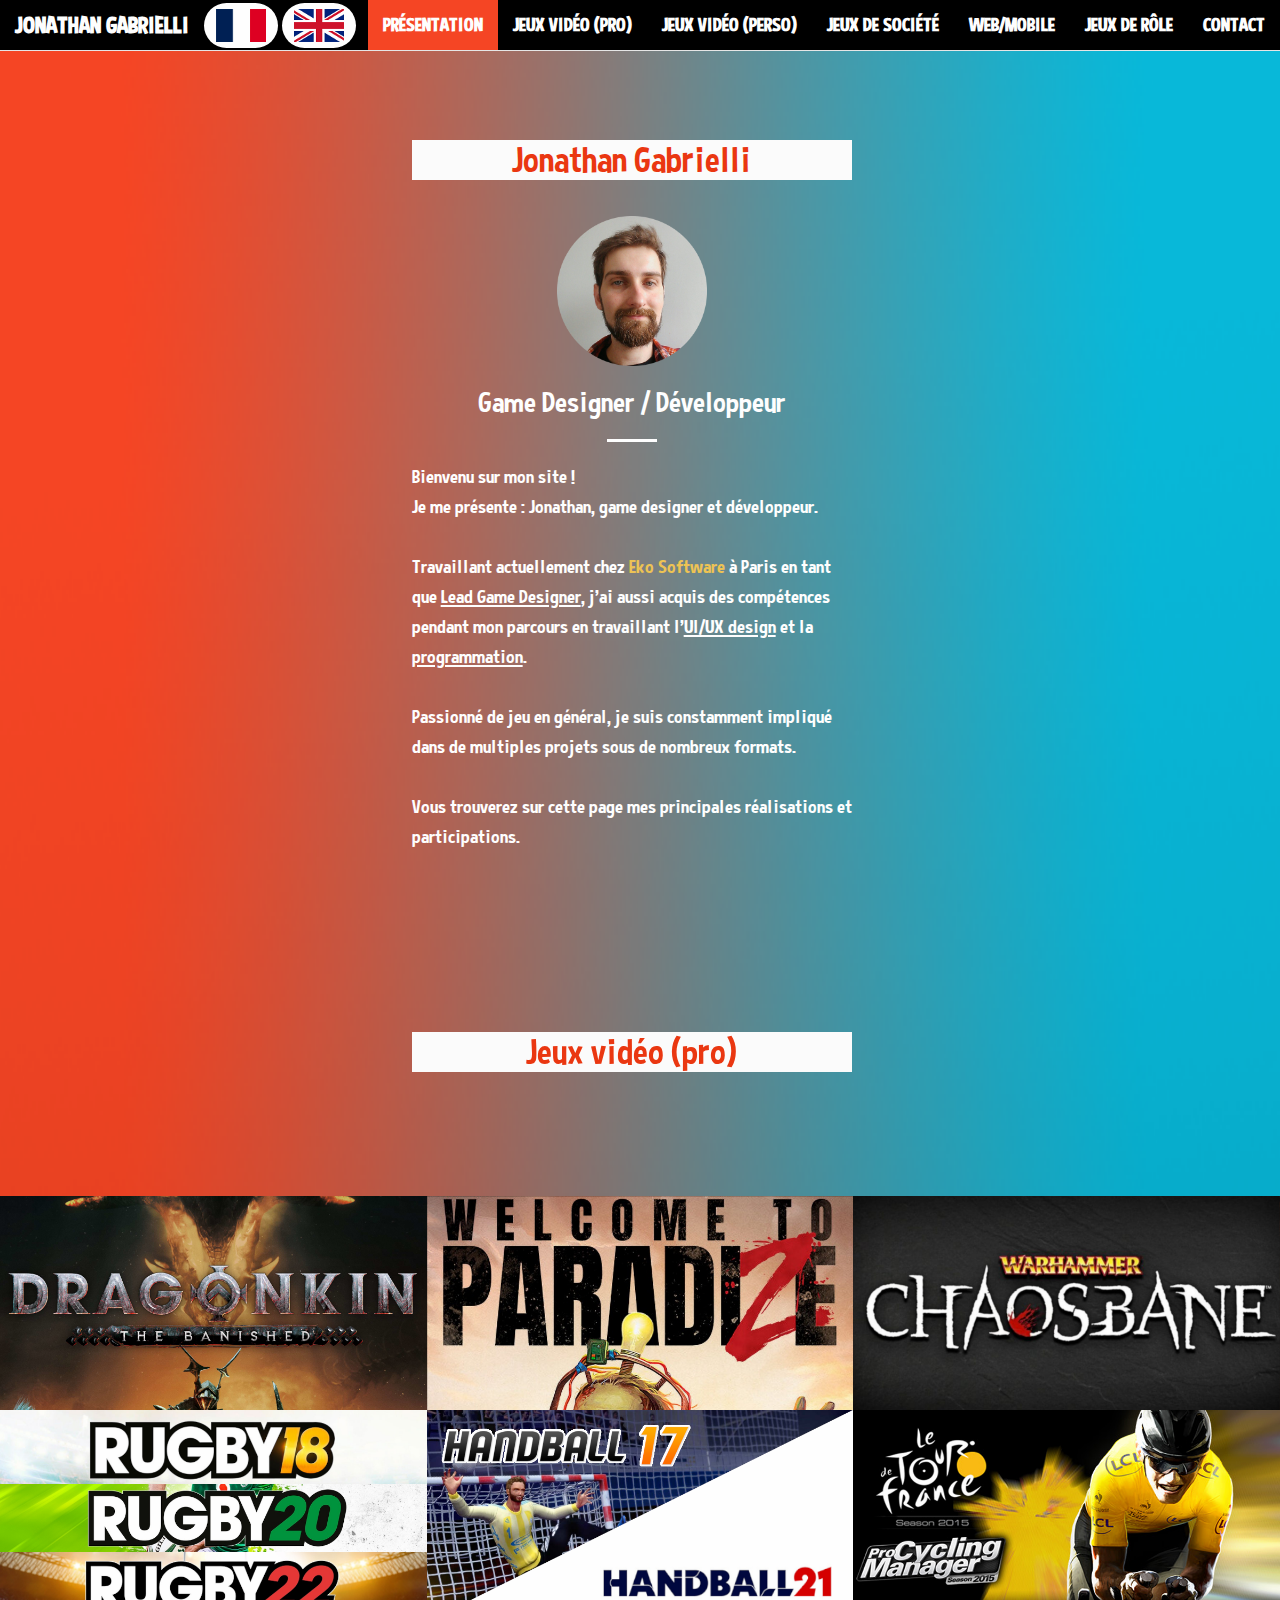
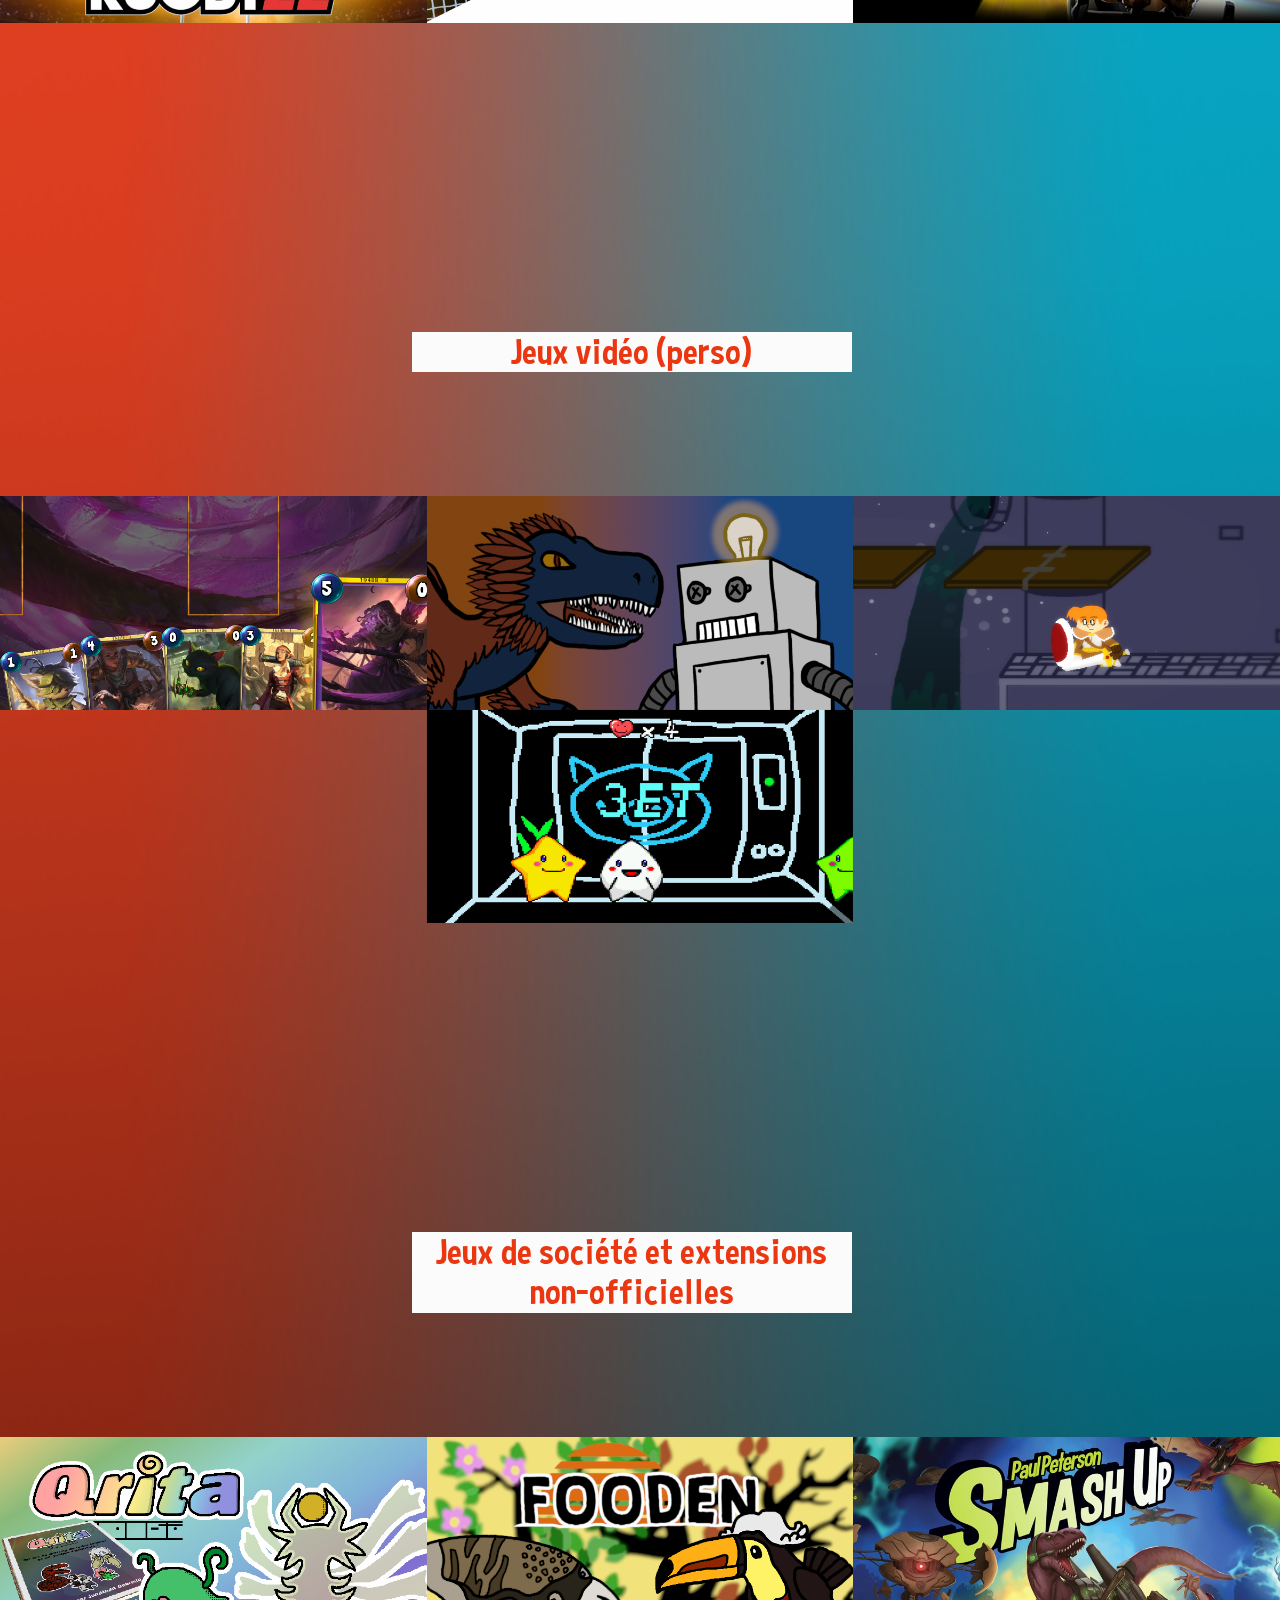
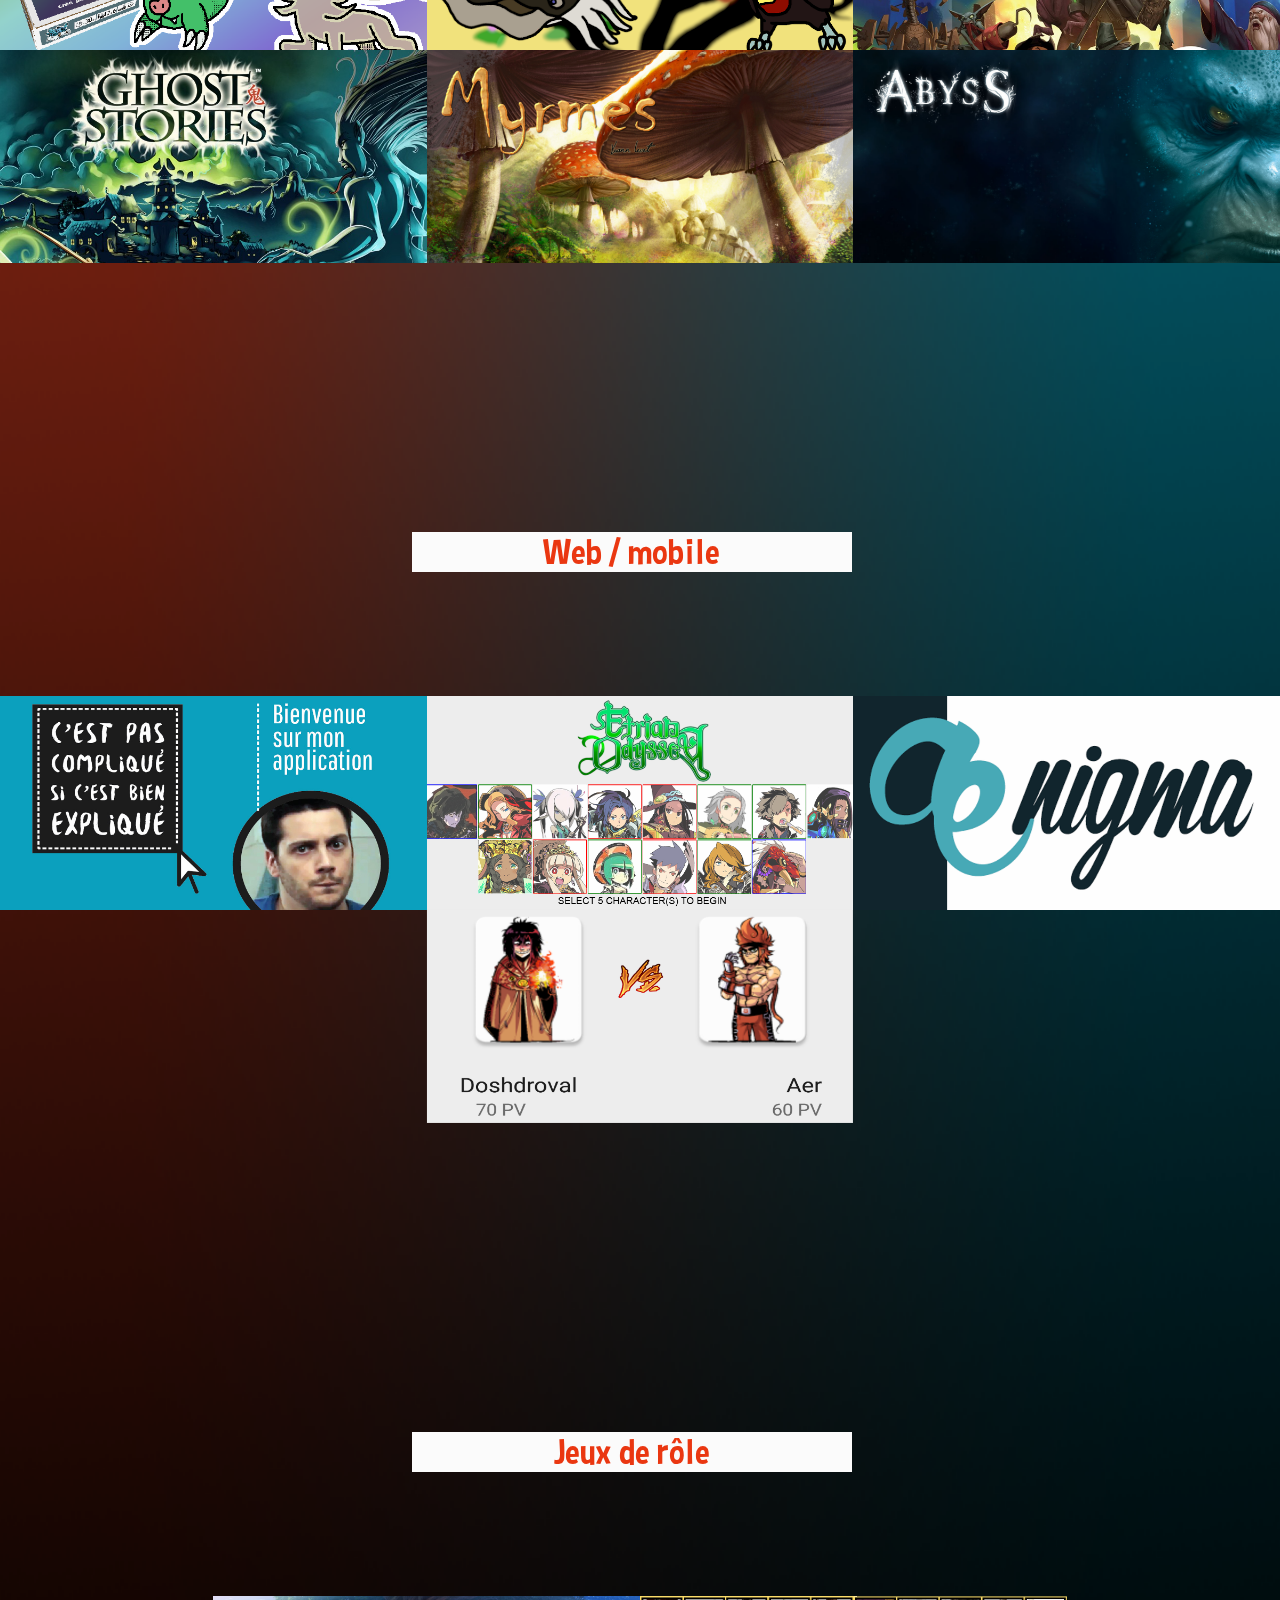
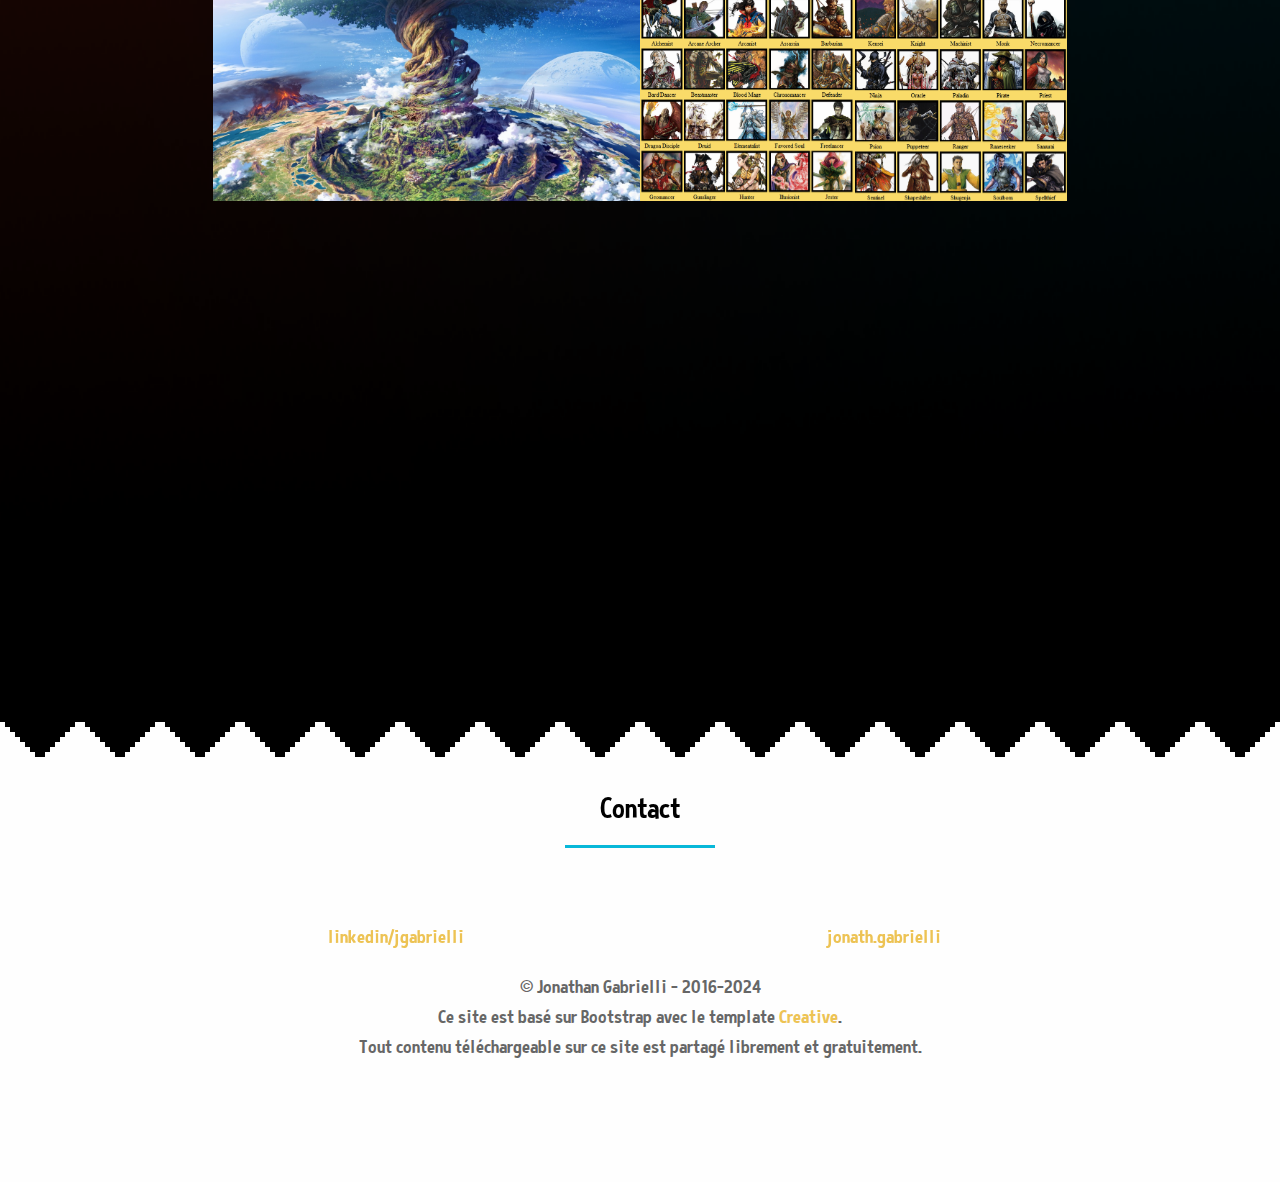
<file: index.html>
<!DOCTYPE html>
<html lang="fr-FR">
    <meta charset="utf-8">
    <meta http-equiv="X-UA-Compatible" content="IE=edge">
    <meta name="viewport" content="width=device-width, initial-scale=1">
    <meta name="description" content="">
    <meta name="author" content="">

    <title>Jonathan Gabrielli</title>

	<link rel="shortcut icon" type="image/x-icon" href="img/favicon.ico" />
	<link rel="icon" type="image/ico" href="img/favicon.ico" />
	
    <!-- Custom Fonts -->
    <link rel="stylesheet" href="font-awesome/css/font-awesome.min.css" type="text/css">
	
    <!-- Bootstrap Core CSS -->
    <link rel="stylesheet" href="css/bootstrap.min.css" type="text/css" charset="utf-8" />

    <!-- Plugin CSS -->
    <link rel="stylesheet" href="css/animate.min.css" type="text/css">

    <!-- Custom CSS -->
    <link rel="stylesheet" href="css/creative.css" type="text/css">

	<!-- jQuery -->
    <script src="js/jquery.js"></script>
	<script src="js/custom.js"></script>

<body id="page-top">

<nav id="mainNav" class="navbar navbar-default navbar-fixed-top">
	<div class="container-fluid">
		<div id="header"></div>
		<!-- Collect the nav links, forms, and other content for toggling -->
		<div class="collapse navbar-collapse" id="bs-example-navbar-collapse-1">
			<ul class="nav navbar-nav navbar-right">
				<li>
				</li>
				<li>
					<a class="page-scroll" href="#page-top">
					<span lang="fr">Présentation</span>
					<span lang="en">Introduction</span></a>
				</li>
				<li>
					<a class="page-scroll" href="#pro">
					<span lang="fr">Jeux vidéo (pro)</span>
					<span lang="en">Video games (pro)</span></a>
				</li>
				<li>
					<a class="page-scroll" href="#perso">
					<span lang="fr">Jeux vidéo (perso)</span>
					<span lang="en">Video games (non-pro)</span></a>
				</li>
				<li>
					<a class="page-scroll" href="#boardgames">
					<span lang="fr">Jeux de société</span>
					<span lang="en">Board games</span></a>
				</li>
				<li>
					<a class="page-scroll" href="#multimedia">Web/mobile</a>
				</li>
				<li>
					<a class="page-scroll" href="#roleplaying">
					<span lang="fr">Jeux de rôle</span>
					<span lang="en">Pen & paper RPG</span></a>
				</li>
				<li>
					<a class="page-scroll" href="#contact">Contact</a>
				</li>
			</ul>
		</div>
	</div>
</nav>
	
<section id="portfolio">
	<div class="landing header-content">
		<div class="container">
			<div class="col-md-10">
				<div class="col-md-offset-4">
					<div class="rounded-box" lang="fr">
						<h1>Jonathan Gabrielli</h1>
						<br/>
						<img src="img/misc/profile.png" width="150" height="150"/>
						<h2>Game Designer / Développeur</h2>
						<hr width="50">
						<p align="left">
						Bienvenu sur mon site !<br/>
						
						Je me présente : Jonathan, game designer et développeur.<br/><br/>				
						Travaillant actuellement chez <a href="http://www.ekosystem.com/">Eko Software</a> à Paris en tant que <u>Lead Game Designer</u>, 
						j'ai aussi acquis des compétences pendant mon parcours en travaillant l'<u>UI/UX design</u> et la <u>programmation</u>.<br/><br/>
						
						Passionné de jeu en général, je suis constamment impliqué dans de multiples projets sous de nombreux formats.<br/><br/>
						
						Vous trouverez sur cette page mes principales réalisations et participations.
						</p>
					</div>
					<div class="rounded-box" lang="en">
						<h1>Jonathan Gabrielli</h1>
						<br/>
						<img src="img/misc/profile.png" width="150" height="150"/>
						<h2>Game designer / Developer</h2>
						<hr width="50">
						<p align="left">
						Welcome!<br/>
						
						I'm Jonathan, game designer and developer.<br/><br/>	
						Currently working as a <u>Lead Game Designer</u> at <a href="http://www.ekosystem.com/">Eko Software</a> in Paris, 
						I also trained as an <u>UI/UX designer</u> and a <u>programmer</u>.<br/><br/>
						
						Brainstorming and tweaking game ideas is my passion, leading me to work on multiple projects in various ways.<br/><br/>	
						
						On this page, you'll find the most important projects I worked on so far.<br/>
						</p>
					</div>
				</div>
			</div>
		</div>
	</div>
</section>

<section class="no-padding" id="pro">
	<div class="container">
		<div class="col-md-10">
			<div class="col-md-offset-4">
				<div class="rounded-box">
					<h1 lang="fr">Jeux vidéo (pro)</h1>
					<h1 lang="en">Video games (pro)</h1>
					<i class="fa fa-briefcase fa-3x wow bounceIn icon-large" data-wow-delay=".1s"></i>
				</div>
			</div>
		</div>
	</div>
					
	<div class="container-fluid">
		<div class="row no-gutter popup-gallery">
			<div class="col-lg-4 col-sm-6">
				<a href="#99" class="portfolio-box portfolio-link" onclick="saveItem(this); return false;" data-toggle="modal">
					<img src="img/thumbs/dragonkin.png" class="img-responsive" alt="">
					<div class="portfolio-box-caption">
						<div class="portfolio-box-caption-content">
							<div class="project-category text-faded">
								Eko Software
							</div>
							<div class="project-name">
								Dragonkin: The Banished
							</div>
						</div>
					</div>
				</a>
			</div>
			<div class="col-lg-4 col-sm-6">
				<a href="#98" class="portfolio-box portfolio-link" onclick="saveItem(this); return false;" data-toggle="modal">
					<img src="img/thumbs/zombie.png" class="img-responsive" alt="">
					<div class="portfolio-box-caption">
						<div class="portfolio-box-caption-content">
							<div class="project-category text-faded">
								Eko Software
							</div>
							<div class="project-name">
								Welcome to ParadiZe
							</div>
						</div>
					</div>
				</a>
			</div>
			<div class="col-lg-4 col-sm-6">
				<a href="#97" class="portfolio-box portfolio-link" onclick="saveItem(this); return false;" data-toggle="modal">
					<img src="img/thumbs/warhammer.png" class="img-responsive" alt="">
					<div class="portfolio-box-caption">
						<div class="portfolio-box-caption-content">
							<div class="project-category text-faded">
								Eko Software
							</div>
							<div class="project-name">
								Warhammer Chaosbane
							</div>
						</div>
					</div>
				</a>
			</div>
			<div class="col-lg-4 col-sm-6">
				<a href="#96" class="portfolio-box portfolio-link" onclick="saveItem(this); return false;" data-toggle="modal">
					<img src="img/thumbs/rugby3.png" class="img-responsive" alt="">
					<div class="portfolio-box-caption">
						<div class="portfolio-box-caption-content">
							<div class="project-category text-faded">
								Eko Software
							</div>
							<div class="project-name">
								Rugby18, Rugby20 & Rugby22
							</div>
						</div>
					</div>
				</a>
			</div>
			<div class="col-lg-4 col-sm-6">
				<a href="#95" class="portfolio-box portfolio-link" onclick="saveItem(this); return false;" data-toggle="modal">
					<img src="img/thumbs/handball.png" class="img-responsive" alt="">
					<div class="portfolio-box-caption">
						<div class="portfolio-box-caption-content">
							<div class="project-category text-faded">
								Eko Software
							</div>
							<div class="project-name">
								Handball17 & Handball21
							</div>
						</div>
					</div>
				</a>
			</div>
			<div class="col-lg-4 col-sm-6">
				<a href="#94" class="portfolio-box portfolio-link" onclick="saveItem(this); return false;" data-toggle="modal">
					<img src="img/thumbs/tdf.png" class="img-responsive" alt="">
					<div class="portfolio-box-caption">
						<div class="portfolio-box-caption-content">
							<div class="project-category text-faded">
								Cyanide Studio
							</div>
							<div class="project-name">
								Tour de France
							</div>
						</div>
					</div>
				</a>
			</div>
		</div>
	</div>

	<div class="portfolio-modal modal fade" id="99" tabindex="-1" role="dialog" aria-hidden="true">
		<div class="pop-up">
			<div class="close-modal" data-dismiss="modal">
				<div class="lr">
					<div class="rl">
					</div>
				</div>
			</div>
			<div class="container">
				<div class="row">
					<div class="col-lg-8 col-lg-offset-2">
						<div class="modal-body" lang="fr">
							<h2>Dragonkin: The Banished</h2>
							<hr class="star-primary"/>
							<iframe width="560" height="315" src="https://www.youtube.com/embed/Q0TsZNUO82A" title="YouTube video player" frameborder="0" allow="accelerometer; autoplay; clipboard-write; encrypted-media; gyroscope; picture-in-picture" allowfullscreen></iframe>
							<p><br/>Projet en cours de développement à Eko Software.<br/>
							Lead game design sur ce jeu.</p>
							<ul class="item-details">
								<li>Plateforme(s) : <strong>PC, PS5, XSX</strong>
								</li>
								<li>Date : <strong>2022-2025</strong>
								</li>
							</ul>
							<button type="button" class="btn btn-default" onclick="closeModal(); return false;" data-dismiss="modal"><i class="fa fa-remove fa-2x"></i> Fermer</button> 
							<button type="button" class="btn btn-default" onclick="openRightModal()"><i class="fa fa-chevron-right fa-2x"></i></button>
						</div>
						<div class="modal-body" lang="en">
							<h2>Dragonkin: The Banished</h2>
							<hr class="star-primary"/>
							<iframe width="560" height="315" src="https://www.youtube.com/embed/Q0TsZNUO82A" title="YouTube video player" frameborder="0" allow="accelerometer; autoplay; clipboard-write; encrypted-media; gyroscope; picture-in-picture" allowfullscreen></iframe>
							<p><br/>Work in progress at Eko Software.<br/>
							Lead game designer on this game.</p>
							<ul class="item-details">
								<li>Platform(s): <strong>PC, PS5, XSX</strong>
								</li>
								<li>Date: <strong>2022-2025</strong>
								</li>
							</ul>
							<button type="button" class="btn btn-default" onclick="closeModal(); return false;" data-dismiss="modal"><i class="fa fa-remove fa-2x"></i> Close</button> 
							<button type="button" class="btn btn-default" onclick="openRightModal()"><i class="fa fa-chevron-right fa-2x"></i></button>
						</div>
					</div>
				</div>
			</div>
		</div>
	</div>
	<div class="portfolio-modal modal fade" id="98" tabindex="-1" role="dialog" aria-hidden="true">
		<div class="pop-up">
			<div class="close-modal" data-dismiss="modal">
				<div class="lr">
					<div class="rl">
					</div>
				</div>
			</div>
			<div class="container">
				<div class="row">
					<div class="col-lg-8 col-lg-offset-2">
						<div class="modal-body" lang="fr">
							<h2>Welcome to ParadiZe</h2>
							<hr class="star-primary"/>
							<iframe width="560" height="315" src="https://www.youtube.com/embed/bC90ZAea-_I" title="YouTube video player" frameborder="0" allow="accelerometer; autoplay; clipboard-write; encrypted-media; gyroscope; picture-in-picture" allowfullscreen></iframe>
							<p><br/>Tout juste sorti le 29 février 2024, ce jeu d'Eko Software s'inscrit dans la lignée des How to Survive.<br/>
							Un jeu de survie et de crafting déjanté avec un twist unique : le hacking de zombie, permettant d'en faire de maladroits alliés pour des situations loufoques !<br>
							Sur ce projet, j'ai travaillé sur le système de hacking ainsi qu'à la conception d'interfaces, d'objets et ennemis.</p>
							<ul class="item-details">
								<li>Plateforme(s) : <strong>PC, PS5, XSX</strong>
								</li>
								<li>Date : <strong>2020-2022</strong>
								</li>
							</ul>
							<button type="button" class="btn btn-default" onclick="openLeftModal()"><i class="fa fa-chevron-left fa-2x"></i></button>
							<button type="button" class="btn btn-default" onclick="closeModal(); return false;" data-dismiss="modal"><i class="fa fa-remove fa-2x"></i> Fermer</button> 
							<button type="button" class="btn btn-default" onclick="openRightModal()"><i class="fa fa-chevron-right fa-2x"></i></button>
						</div>
						<div class="modal-body" lang="en">
							<h2>ParadiZe Project</h2>
							<hr class="star-primary"/>
							<iframe width="560" height="315" src="https://www.youtube.com/embed/bC90ZAea-_I" title="YouTube video player" frameborder="0" allow="accelerometer; autoplay; clipboard-write; encrypted-media; gyroscope; picture-in-picture" allowfullscreen></iframe>
							<p><br/>Recently released on February 29th of 2024, this Eko Software game follows the legacy of the How to Survive series.<br/>
							This survival/craft game offers a twist on the genre: hacking zombies! This burlesque and unique idea is the key for a new undead bashing experience.<br/>
							Working on this project, I helped designing the crafting, hacking and UI systems along with the creation of items and enemies.</p>
							<ul class="item-details">
								<li>Platform(s): <strong>PC, PS5, XSX</strong>
								</li>
								<li>Date: <strong>2020-2022</strong>
								</li>
							</ul>
							<button type="button" class="btn btn-default" onclick="openLeftModal()"><i class="fa fa-chevron-left fa-2x"></i></button>
							<button type="button" class="btn btn-default" onclick="closeModal(); return false;" data-dismiss="modal"><i class="fa fa-remove fa-2x"></i> Close</button> 
							<button type="button" class="btn btn-default" onclick="openRightModal()"><i class="fa fa-chevron-right fa-2x"></i></button>
						</div>
					</div>
				</div>
			</div>
		</div>
	</div>
	<div class="portfolio-modal modal fade" id="97" tabindex="-1" role="dialog" aria-hidden="true">
		<div class="pop-up">
			<div class="close-modal" data-dismiss="modal">
				<div class="lr">
					<div class="rl">
					</div>
				</div>
			</div>
			<div class="container">
				<div class="row">
					<div class="col-lg-8 col-lg-offset-2">
						<div class="modal-body" lang="fr">
							<h2>Warhammer Chaosbane</h2>
							<hr class="star-primary"/>
							<iframe width="560" height="315" src="https://www.youtube.com/embed/o9Wa_wqdNiY" title="YouTube video player" frameborder="0" allow="accelerometer; autoplay; clipboard-write; encrypted-media; gyroscope; picture-in-picture" allowfullscreen></iframe>
							<p><br/>Plus gros projet d'Eko Software : un jeu de type Hack & Slash en collaboration avec <a href="https://www.games-workshop.com/">Games Workshop</a>.<br/>
							L'objectif était de développer un jeu "AA" fidèle à l'univers de Warhammer, fortement inspiré par Diablo 3 de <a href="https://www.blizzard.com/">Blizzard</a> en y apportant nos propres twists.<br/>
							J'ai pu diriger l'UI/UX du jeu (notamment pour faciliter la coopération à 4 joueurs en local), et concevoir une partie des systèmes d'artisanat et de "endgame".</p>
							<ul class="item-details">
								<li>Plateforme(s) : <strong>PC, PS5, PS4, XSX, XOne</strong>
								</li>
								<li>Date : <strong>2017-2019</strong>
								</li>
							</ul>
							<button type="button" class="btn btn-default" onclick="openLeftModal()"><i class="fa fa-chevron-left fa-2x"></i></button>
							<button type="button" class="btn btn-default" onclick="closeModal(); return false;" data-dismiss="modal"><i class="fa fa-remove fa-2x"></i> Fermer</button> 
							<button type="button" class="btn btn-default" onclick="openRightModal()"><i class="fa fa-chevron-right fa-2x"></i></button>
						</div>
						<div class="modal-body" lang="en">
							<h2>Warhammer Chaosbane</h2>
							<hr class="star-primary"/>
							<iframe width="560" height="315" src="https://www.youtube.com/embed/o9Wa_wqdNiY" title="YouTube video player" frameborder="0" allow="accelerometer; autoplay; clipboard-write; encrypted-media; gyroscope; picture-in-picture" allowfullscreen></iframe>
							<p><br/>Previous biggest game for Eko Software, a Hack & Slash project in collaboration with <a href="https://www.games-workshop.com/">Games Workshop</a>.<br/>
							The goal: create a "AA" Warhammer game inspired by Diablo 3 by <a href="https://www.blizzard.com/">Blizzard</a> and adding our own twists on top.<br/>
							I was tasked to lead the UI/UX parts of the game (notably for the 4-players local coop), and designed part of the crafting and endgame systems.</p>
							<ul class="item-details">
								<li>Platform(s): <strong>PC, PS5, PS4, XSX, XOne</strong>
								</li>
								<li>Date: <strong>2017-2019</strong>
								</li>
							</ul>
							<button type="button" class="btn btn-default" onclick="openLeftModal()"><i class="fa fa-chevron-left fa-2x"></i></button>
							<button type="button" class="btn btn-default" onclick="closeModal(); return false;" data-dismiss="modal"><i class="fa fa-remove fa-2x"></i> Close</button> 
							<button type="button" class="btn btn-default" onclick="openRightModal()"><i class="fa fa-chevron-right fa-2x"></i></button>
						</div>
					</div>
				</div>
			</div>
		</div>
	</div>
	<div class="portfolio-modal modal fade" id="96" tabindex="-1" role="dialog" aria-hidden="true">
		<div class="pop-up">
			<div class="close-modal" data-dismiss="modal">
				<div class="lr">
					<div class="rl">
					</div>
				</div>
			</div>
			<div class="container">
				<div class="row">
					<div class="col-lg-8 col-lg-offset-2">
						<div class="modal-body" lang="fr">
							<h2>Rugby18, Rugby20 & Rugby22</h2>
							<hr class="star-primary"/>
							<img src="img/pro/rugby20.jpg" class="img-responsive img-centered img-rounded" alt="">
							<p><br/>Rugby18, Rugby20 et Rugby22 font partie des jeux de sport d'Eko Software.<br/>
							Pour les derniers opus, j'ai supervisé les menus du jeu et l'équilibrage des fonctionnalités hors gameplay : mode carrière, tournois, récompenses.</p>
							<ul class="item-details">
								<li>Plateforme(s) : <strong>PC, PS4, XOne</strong>
								</li>
								<li>Date : <strong>2016-2022</strong>
								</li>
							</ul>
							<button type="button" class="btn btn-default" onclick="openLeftModal()"><i class="fa fa-chevron-left fa-2x"></i></button>
							<button type="button" class="btn btn-default" onclick="closeModal(); return false;" data-dismiss="modal"><i class="fa fa-remove fa-2x"></i> Fermer</button> 
							<button type="button" class="btn btn-default" onclick="openRightModal()"><i class="fa fa-chevron-right fa-2x"></i></button>
						</div>
						<div class="modal-body" lang="en">
							<h2>Rugby18, Rugby20 & Rugby22</h2>
							<hr class="star-primary"/>
							<img src="img/pro/rugby20.jpg" class="img-responsive img-centered img-rounded" alt="">
							<p><br/>Rugby18, Rugby20 and Rugby22 are part of Eko Software's sport games.<br/>
							On the latest versions, I supervised the game menus, and both balance and design features such as the career mode, tournaments and rewards.</p>
							<ul class="item-details">
								<li>Platform(s): <strong>PC, PS4, XOne</strong>
								</li>
								<li>Date: <strong>2018-2020</strong>
								</li>
							</ul>
							<button type="button" class="btn btn-default" onclick="openLeftModal()"><i class="fa fa-chevron-left fa-2x"></i></button>
							<button type="button" class="btn btn-default" onclick="closeModal(); return false;" data-dismiss="modal"><i class="fa fa-remove fa-2x"></i> Close</button> 
							<button type="button" class="btn btn-default" onclick="openRightModal()"><i class="fa fa-chevron-right fa-2x"></i></button>
						</div>
					</div>
				</div>
			</div>
		</div>
	</div>
	<div class="portfolio-modal modal fade" id="95" tabindex="-1" role="dialog" aria-hidden="true">
		<div class="pop-up">
			<div class="close-modal" data-dismiss="modal">
				<div class="lr">
					<div class="rl">
					</div>
				</div>
			</div>
			<div class="container">
				<div class="row">
					<div class="col-lg-8 col-lg-offset-2">
						<div class="modal-body" lang="fr">
							<h2>Handball17 & Handball21</h2>
							<hr class="star-primary"/>
							<img src="img/pro/handball.png" class="img-responsive img-centered img-rounded" alt="">
							<p><br/>Handball17 est le premier projet sur lequel j'ai travaillé à <a href="http://www.ekosystem.com/">Eko Software</a> en tant que stagiaire. Il s'agit d'une mise à jour gameplay et graphique
							de sa version précédente sortie en 2015.<br/>Pour la dernière version à paraître en 2020, j'étais chargé d'équilibre plusieurs aspects du jeu, et de superviser que le système de menus de notre moteur de jeu de sport s'y adapte bien.</p>
							<ul class="item-details">
								<li>Plateforme(s) : <strong>PC, PS4, PS3, XOne</strong>
								</li>
								<li>Date : <strong>2016</strong>
								</li>
							</ul>
							<button type="button" class="btn btn-default" onclick="openLeftModal()"><i class="fa fa-chevron-left fa-2x"></i></button>
							<button type="button" class="btn btn-default" onclick="closeModal(); return false;" data-dismiss="modal"><i class="fa fa-remove fa-2x"></i> Fermer</button> 
							<button type="button" class="btn btn-default" onclick="openRightModal()"><i class="fa fa-chevron-right fa-2x"></i></button>
						</div>
						<div class="modal-body" lang="en">
							<h2>Handball 17</h2>
							<hr class="star-primary"/>
							<img src="img/pro/handball.png" class="img-responsive img-centered img-rounded" alt="">
							<p><br/>My work on Handball17 happened during an internship at <a href="http://www.ekosystem.com/">Eko Software</a>, as the game was a straight upgrade from the last Handball game.<br/>
							For the latest iteration to release in 2020, I had to balance a few gameplay mechanics and monitor the efficiency of our sport game UI engine.</p>
							<ul class="item-details">
								<li>Platform(s): <strong>PC, PS4, PS3, XOne</strong>
								</li>
								<li>Date: <strong>2016</strong>
								</li>
							</ul>
							<button type="button" class="btn btn-default" onclick="openLeftModal()"><i class="fa fa-chevron-left fa-2x"></i></button>
							<button type="button" class="btn btn-default" onclick="closeModal(); return false;" data-dismiss="modal"><i class="fa fa-remove fa-2x"></i> Close</button> 
							<button type="button" class="btn btn-default" onclick="openRightModal()"><i class="fa fa-chevron-right fa-2x"></i></button>
						</div>
					</div>
				</div>
			</div>
		</div>
	</div>
	<div class="portfolio-modal modal fade" id="94" tabindex="-1" role="dialog" aria-hidden="true">
		<div class="pop-up">
			<div class="close-modal" data-dismiss="modal">
				<div class="lr">
					<div class="rl">
					</div>
				</div>
			</div>
			<div class="container">
				<div class="row">
					<div class="col-lg-8 col-lg-offset-2">
						<div class="modal-body" lang="fr">
							<h2>Tour de France 2015</h2>
							<hr class="star-primary"/>
							<span id="img-tdf">
								<img src="img/pro/tdf15.png" class="img-responsive img-centered img-rounded img-initial" alt="">
								<img src="img/pro/tdf14.jpg" class="img-responsive img-centered img-rounded img-hover" alt="">
							</span>
							<p><br/>En tant que stagiaire à <a href="http://www.cyanide-studio.com/">Cyanide Studio</a>, j'ai travaillé sur l'UI de l'édition 2015 du jeu officiel du Tour de France, 
							un tournant important vu qu'il s'agissait de son passage en HD sur PS4/XOne.<br/>
							(survolez l'image ci-dessus pour comparer les HUD des versions 2014/2015)</p>
							<ul class="item-details">
								<li>Plateforme(s) : <strong>PS3, PS4, XONE</strong>
								</li>
								<li>Date : <strong>2014-2015</strong>
								</li>
							</ul>
							<button type="button" class="btn btn-default" onclick="openLeftModal()"><i class="fa fa-chevron-left fa-2x"></i></button>
							<button type="button" class="btn btn-default" onclick="closeModal(); return false;" data-dismiss="modal"><i class="fa fa-remove fa-2x"></i> Fermer</button> 
							<button type="button" class="btn btn-default" onclick="openRightModal()"><i class="fa fa-chevron-right fa-2x"></i></button>
						</div>
						<div class="modal-body" lang="en">
							<h2>Tour de France 2015</h2>
							<hr class="star-primary"/>
							<span id="img-tdf">
								<img src="img/pro/tdf15.png" class="img-responsive img-centered img-rounded img-initial" alt="">
								<img src="img/pro/tdf14.jpg" class="img-responsive img-centered img-rounded img-hover" alt="">
							</span>
							<p><br/>As an intern at <a href="http://www.cyanide-studio.com/">Cyanide Studio</a>, I worked on the UI of the 2015 edition of the official Tour de France bicycle simulation game, a very 
							important update for its engine, since it started going HD with the PS4 and XOne.<br/>
							(hover the image above to toggle between the 2014 and 2015 versions of the HUD)</p>
							<ul class="item-details">
								<li>Platform(s): <strong>PS3, PS4, XONE</strong>
								</li>
								<li>Date: <strong>2014-2015</strong>
								</li>
							</ul>
							<button type="button" class="btn btn-default" onclick="openLeftModal()"><i class="fa fa-chevron-left fa-2x"></i></button>
							<button type="button" class="btn btn-default" onclick="closeModal(); return false;" data-dismiss="modal"><i class="fa fa-remove fa-2x"></i> Close</button> 
							<button type="button" class="btn btn-default" onclick="openRightModal()"><i class="fa fa-chevron-right fa-2x"></i></button>
						</div>
					</div>
				</div>
			</div>
		</div>
	</div>
</section>

<section class="no-padding" id="perso">
	<div class="container">
		<div class="col-md-10">
			<div class="col-md-offset-4">
				<div class="rounded-box">
					<h1 lang="fr">Jeux vidéo (perso)</h1>
					<h1 lang="en">Video games (non-pro)</h1>
					<i class="fa fa-gamepad fa-3x wow bounceIn icon-large" data-wow-delay=".1s"></i>
				</div>
			</div>
		</div>
	</div>
	
	<div class="container-fluid">
		<div class="row no-gutter popup-gallery">
			<div class="col-lg-4 col-sm-6">
				<a href="#93" class="portfolio-box portfolio-link" onclick="saveItem(this); return false;" data-toggle="modal">
					<img src="img/thumbs/runeterra.png" class="img-responsive" alt="">
					<div class="portfolio-box-caption">
						<div class="portfolio-box-caption-content">
							<div class="project-name">
								[CODENAME CARDS]
							</div>
						</div>
					</div>
				</a>
			</div>	
			<div class="col-lg-4 col-sm-6">
				<a href="#92" class="portfolio-box portfolio-link" onclick="saveItem(this); return false;" data-toggle="modal">
					<img src="img/thumbs/yaac.png" class="img-responsive" alt="">
					<div class="portfolio-box-caption">
						<div class="portfolio-box-caption-content">
							<div class="project-name">
								[CODENAME YAAC]
							</div>
						</div>
					</div>
				</a>
			</div>
			<div class="col-lg-4 col-sm-6">
				<a href="#91" class="portfolio-box portfolio-link" onclick="saveItem(this); return false;" data-toggle="modal">
					<img src="img/thumbs/adventure.png" class="img-responsive" alt="">
					<div class="portfolio-box-caption">
						<div class="portfolio-box-caption-content">
							<div class="project-name">
								[CODENAME ADVENTURE]
							</div>
						</div>
					</div>
				</a>
			</div>
			<div class="col-lg-4 col-sm-6 col-md-offset-4">
				<a href="#90" class="portfolio-box portfolio-link" onclick="saveItem(this); return false;" data-toggle="modal">
					<img src="img/thumbs/mugen.png" class="img-responsive" alt="">
					<div class="portfolio-box-caption">
						<div class="portfolio-box-caption-content">
							<div class="project-name">
								M.U.G.E.N.
							</div>
						</div>
					</div>
				</a>
			</div>
		</div>
	</div>

	<div class="portfolio-modal modal fade" id="93" tabindex="-1" role="dialog" aria-hidden="true">
		<div class="pop-up">
			<div class="close-modal" data-dismiss="modal">
				<div class="lr">
					<div class="rl">
					</div>
				</div>
			</div>
			<div class="container">
				<div class="row">
					<div class="col-lg-8 col-lg-offset-2">
						<div class="modal-body" lang="fr">
							<h2>[CODENAME CARDS]</h2>
							<hr class="star-primary"/>
							<iframe width="560" height="315" src="https://www.youtube.com/embed/rxyrlHYt4JU?si=56D9VQC99k8ciWym" title="YouTube video player" frameborder="0" allow="accelerometer; autoplay; clipboard-write; encrypted-media; gyroscope; picture-in-picture; web-share" referrerpolicy="strict-origin-when-cross-origin" allowfullscreen></iframe>
							<p><br/>Un projet à petit scope utilisant les assets de Legends of Runeterra pour prendre en main le moteur Godot. 
								L'idée était de porter l'expérience du jeu Marvel Snap à l'univers de League of Legends, avec un aspect rogue-lite.<br/>
							Projet réalisé en quelques semaines.</p>
							<ul class="item-details">
								<li>Plateforme(s) : <strong>PC</strong>
								</li>
								<li>Date : <strong>2023</strong>
								</li>
							</ul>
							<button type="button" class="btn btn-default" onclick="openLeftModal()"><i class="fa fa-chevron-left fa-2x"></i></button>
							<button type="button" class="btn btn-default" onclick="closeModal(); return false;" data-dismiss="modal"><i class="fa fa-remove fa-2x"></i> Fermer</button> 
							<button type="button" class="btn btn-default" onclick="openRightModal()"><i class="fa fa-chevron-right fa-2x"></i></button>
						</div>
						<div class="modal-body" lang="en">
							<h2>[CODENAME CARDS]</h2>
							<hr class="star-primary"/>
							<iframe width="560" height="315" src="https://www.youtube.com/embed/rxyrlHYt4JU?si=56D9VQC99k8ciWym" title="YouTube video player" frameborder="0" allow="accelerometer; autoplay; clipboard-write; encrypted-media; gyroscope; picture-in-picture; web-share" referrerpolicy="strict-origin-when-cross-origin" allowfullscreen></iframe>
							<p><br/>A small project based on Legends of Runeterra to train with the Godot engine. The goal: translate the universe of League of Legends with the experience of the game Marvel Snap with a rogue-lite gameplay.<br/>
								I worked on this project for only a few weeks.</p>
							<ul class="item-details">
								<li>Platform(s): <strong>PC</strong>
								</li>
								<li>Date: <strong>2023</strong>
								</li>
							</ul>
							<button type="button" class="btn btn-default" onclick="openLeftModal()"><i class="fa fa-chevron-left fa-2x"></i></button>
							<button type="button" class="btn btn-default" onclick="closeModal(); return false;" data-dismiss="modal"><i class="fa fa-remove fa-2x"></i> Close</button> 
							<button type="button" class="btn btn-default" onclick="openRightModal()"><i class="fa fa-chevron-right fa-2x"></i></button>
						</div>
					</div>
				</div>
			</div>
		</div>
	</div>
	<div class="portfolio-modal modal fade" id="92" tabindex="-1" role="dialog" aria-hidden="true">
		<div class="pop-up">
			<div class="close-modal" data-dismiss="modal">
				<div class="lr">
					<div class="rl">
					</div>
				</div>
			</div>
			<div class="container">
				<div class="row">
					<div class="col-lg-8 col-lg-offset-2">
						<div class="modal-body" lang="fr">
							<h2>[CODENAME YAAC]</h2>
							<hr class="star-primary"/>
							<img src="img/portfolio/yaac.png" class="img-responsive img-centered img-rounded" alt="">
							<p><br/>Un projet à moyen scope de type AutoChess (Dota Undelords ou Teamfight Tactics).<br/>
							Le twist est de mixer des univers délirants, et d'apporter une touche rogue-lite pour un jeu en solo.<br/>
							Je m'occupe de la partie graphisme/conception, développé dans mon temps libre avec <a href="https://github.com/Grimo0">Grégoire André</a>.</p>
							<ul class="item-details">
								<li>Plateforme(s) : <strong>PC, mobile?</strong>
								</li>
								<li>Date : <strong>2019+</strong>
								</li>
							</ul>
							<button type="button" class="btn btn-default" onclick="openLeftModal()"><i class="fa fa-chevron-left fa-2x"></i></button>
							<button type="button" class="btn btn-default" onclick="closeModal(); return false;" data-dismiss="modal"><i class="fa fa-remove fa-2x"></i> Fermer</button> 
							<button type="button" class="btn btn-default" onclick="openRightModal()"><i class="fa fa-chevron-right fa-2x"></i></button>
						</div>
						<div class="modal-body" lang="en">
							<h2>[CODENAME YAAC]</h2>
							<hr class="star-primary"/>
							<img src="img/portfolio/yaac.png" class="img-responsive img-centered img-rounded" alt="">
							<p><br/>Work in progress for an Autochess-type game (Dota Underlords, Teamfight Tactics).<br/>
							The twist: different universes and themes are mashed up, and we are planning on using a solo rogue-lite approach.<br/>
							I'm in charge of art and game design in my free time, while <a href="https://github.com/Grimo0">Grégoire André</a> develops the game.</p>
							<ul class="item-details">
								<li>Platform(s): <strong>PC, mobile?</strong>
								</li>
								<li>Date: <strong>2019+</strong>
								</li>
							</ul>
							<button type="button" class="btn btn-default" onclick="openLeftModal()"><i class="fa fa-chevron-left fa-2x"></i></button>
							<button type="button" class="btn btn-default" onclick="closeModal(); return false;" data-dismiss="modal"><i class="fa fa-remove fa-2x"></i> Close</button> 
							<button type="button" class="btn btn-default" onclick="openRightModal()"><i class="fa fa-chevron-right fa-2x"></i></button>
						</div>
					</div>
				</div>
			</div>
		</div>
	</div>
	<div class="portfolio-modal modal fade" id="91" tabindex="-1" role="dialog" aria-hidden="true">
		<div class="pop-up">
			<div class="close-modal" data-dismiss="modal">
				<div class="lr">
					<div class="rl">
					</div>
				</div>
			</div>
			<div class="container">
				<div class="row">
					<div class="col-lg-8 col-lg-offset-2">
						<div class="modal-body" lang="fr">
							<h2>[CODENAME ADVENTURE]</h2>
							<hr class="star-primary"/>
							<img src="img/portfolio/fsadventure.png" class="img-responsive img-centered img-rounded" alt="">
							<p><br/>Jeu d'aventure et d'exploration en 2D, inspiré par Risk of Rain et Ragnarok Online.<br/>
							Bien que je ne sois pas allé au bout du projet, il m'a permis d'approfondir mes connaissances avec le Unreal Engine et Unity3D, ainsi que 
							la manipulation de meilleurs outils de retouche et d'animation.</p>
							<ul class="item-details">
								<li>Plateforme(s) : <strong>PC</strong>
								</li>
								<li>Date : <strong>2015-2017</strong>
								</li>
							</ul>
							<button type="button" class="btn btn-default" onclick="openLeftModal()"><i class="fa fa-chevron-left fa-2x"></i></button>
							<button type="button" class="btn btn-default" onclick="closeModal(); return false;" data-dismiss="modal"><i class="fa fa-remove fa-2x"></i> Fermer</button> 
							<button type="button" class="btn btn-default" onclick="openRightModal()"><i class="fa fa-chevron-right fa-2x"></i></button>
						</div>
						<div class="modal-body" lang="en">
							<h2>[CODENAME ADVENTURE]</h2>
							<hr class="star-primary"/>
							<img src="img/portfolio/fsadventure.png" class="img-responsive img-centered img-rounded" alt="">
							<p><br/>An adventure game inspired by Risk of Rain and Ragnarok Online.<br/>
							Even though development for this project was halted, it allowed me to try out various engines, including Unity3D and Unreal, and improve 
							my drawing and animation skills.</p>
							<ul class="item-details">
								<li>Platform(s): <strong>PC</strong>
								</li>
								<li>Date: <strong>2015-2017</strong>
								</li>
							</ul>
							<button type="button" class="btn btn-default" onclick="openLeftModal()"><i class="fa fa-chevron-left fa-2x"></i></button>
							<button type="button" class="btn btn-default" onclick="closeModal(); return false;" data-dismiss="modal"><i class="fa fa-remove fa-2x"></i> Close</button> 
							<button type="button" class="btn btn-default" onclick="openRightModal()"><i class="fa fa-chevron-right fa-2x"></i></button>
						</div>
					</div>
				</div>
			</div>
		</div>
	</div>
	<div class="portfolio-modal modal fade" id="90" tabindex="-1" role="dialog" aria-hidden="true">
		<div class="pop-up">
			<div class="close-modal" data-dismiss="modal">
				<div class="lr">
					<div class="rl">
					</div>
				</div>
			</div>
			<div class="container">
				<div class="row">
					<div class="col-lg-8 col-lg-offset-2">
						<div class="modal-body" lang="fr">
							<h2>Mods M.U.G.E.N</h2>
							<hr class="star-primary"/>
							<img src="img/portfolio/mugen.png" class="img-responsive img-centered img-rounded" alt="">
							<p><br/>Création de contenu pour le moteur de jeu de combat PC M.U.G.E.N d'Elecbyte, 
							notamment plusieurs personnages et un certain nombre de terrains.<br/>
							Il s'agissait ici d'entraînement pendant mes études : programmation basique, retouche, équilibrage...</p>
							<ul class="item-details">
								<li>Plateforme(s) : <strong>PC</strong>
								</li>
								<li>Date : <strong>2007-2010</strong>
								</li>
							</ul>
							<button type="button" class="btn btn-default" onclick="openLeftModal()"><i class="fa fa-chevron-left fa-2x"></i></button>
							<button type="button" class="btn btn-default" onclick="closeModal(); return false;" data-dismiss="modal"><i class="fa fa-remove fa-2x"></i> Fermer</button> 
							<button type="button" class="btn btn-default" onclick="openRightModal()"><i class="fa fa-chevron-right fa-2x"></i></button>
						</div>
						<div class="modal-body" lang="en">
							<h2>M.U.G.E.N modding</h2>
							<hr class="star-primary"/>
							<img src="img/portfolio/mugen.png" class="img-responsive img-centered img-rounded" alt="">
							<p><br/>Production of various characters and stages for the fighting engine M.U.G.E.N. by Elecbyte.<br/>
							This was some sort of training during my studies, with an introduction to coding, spriting, balancing...</p>
							<ul class="item-details">
								<li>Platform(s): <strong>PC</strong>
								</li>
								<li>Date: <strong>2007-2010</strong>
								</li>
							</ul>
							<button type="button" class="btn btn-default" onclick="openLeftModal()"><i class="fa fa-chevron-left fa-2x"></i></button>
							<button type="button" class="btn btn-default" onclick="closeModal(); return false;" data-dismiss="modal"><i class="fa fa-remove fa-2x"></i> Close</button> 
							<button type="button" class="btn btn-default" onclick="openRightModal()"><i class="fa fa-chevron-right fa-2x"></i></button>
						</div>
					</div>
				</div>
			</div>
		</div>
	</div>
</section>

<section class="no-padding" id="boardgames">
	<div class="container">
		<div class="col-md-10">
			<div class="col-md-offset-4">
				<div class="rounded-box">
					<h1 lang="fr">Jeux de société et extensions non-officielles</h1>
					<h1 lang="en">Board games and fan extensions</h1>
					<i class="fa fa-cube fa-3x wow bounceIn icon-large" data-wow-delay=".1s"></i>
				</div>
			</div>
		</div>
	</div>
					
	<div class="container-fluid">
		<div class="row no-gutter popup-gallery">
			<div class="col-lg-4 col-sm-6">
				<a href="#89" class="portfolio-box portfolio-link" onclick="saveItem(this); return false;" data-toggle="modal">
					<img src="img/thumbs/qrita.png" class="img-responsive" alt="">
					<div class="portfolio-box-caption">
						<div class="portfolio-box-caption-content">
							<div class="project-name">
								Qrita
							</div>
						</div>
					</div>
				</a>
			</div>
			<div class="col-lg-4 col-sm-6">
				<a href="#88" class="portfolio-box portfolio-link" onclick="saveItem(this); return false;" data-toggle="modal">
					<img src="img/thumbs/fooden2.png" class="img-responsive" alt="">
					<div class="portfolio-box-caption">
						<div class="portfolio-box-caption-content">
							<div class="project-name">
								FOODEN V2
							</div>
						</div>
					</div>
				</a>
			</div>
			<div class="col-lg-4 col-sm-6">
				<a href="#87" class="portfolio-box portfolio-link" onclick="saveItem(this); return false;" data-toggle="modal">
					<img src="img/thumbs/smashup.png" class="img-responsive" alt="">
					<div class="portfolio-box-caption">
						<div class="portfolio-box-caption-content">
							<div class="project-category text-faded">
								AEG
							</div>
							<div class="project-name">
								Smash Up Boogaloo
							</div>
						</div>
					</div>
				</a>
			</div>
			<div class="col-lg-4 col-sm-6">
				<a href="#86" class="portfolio-box portfolio-link" onclick="saveItem(this); return false;" data-toggle="modal">
					<img src="img/thumbs/ghost.png" class="img-responsive" alt="">
					<div class="portfolio-box-caption">
						<div class="portfolio-box-caption-content">
							<div class="project-category text-faded">
								Repos Production
							</div>
							<div class="project-name">
								Ghost Stories : Taoïstes
							</div>
						</div>
					</div>
				</a>
			</div>
			<div class="col-lg-4 col-sm-6">
				<a href="#85" class="portfolio-box portfolio-link" onclick="saveItem(this); return false;" data-toggle="modal">
					<img src="img/thumbs/myrmes.png" class="img-responsive" alt="">
					<div class="portfolio-box-caption">
						<div class="portfolio-box-caption-content">
							<div class="project-category text-faded">
								Ystari Games
							</div>
							<div class="project-name">
								Myrmes : Diversité
							</div>
						</div>
					</div>
				</a>
			</div>
			<div class="col-lg-4 col-sm-6">
				<a href="#84" class="portfolio-box portfolio-link" onclick="saveItem(this); return false;" data-toggle="modal">
					<img src="img/thumbs/abyss.png" class="img-responsive" alt="">
					<div class="portfolio-box-caption">
						<div class="portfolio-box-caption-content">
							<div class="project-category text-faded">
								Bombyx
							</div>
							<div class="project-name">
								Abyss : Monsters
							</div>
						</div>
					</div>
				</a>
			</div>
		</div>
	</div>
	<div class="portfolio-modal modal fade" id="89" tabindex="-1" role="dialog" aria-hidden="true">
		<div class="pop-up">
			<div class="close-modal" data-dismiss="modal">
				<div class="lr">
					<div class="rl">
					</div>
				</div>
			</div>
			<div class="container">
				<div class="row">
					<div class="col-lg-8 col-lg-offset-2">
						<div class="modal-body" lang="fr">
							<h2>Qrita</h2>
							<hr class="star-primary"/>
							<img src="img/portfolio/qrita.png" class="img-responsive img-centered img-rounded" alt="">
							<p>Un jeu de cartes de "drafting" basé sur un univers original.<br/>
							Rassemblez des créatures uniques et colorées afin d'équilibrer un écosystème explosif...<br/>
							Les parties sont rapides, faciles à mettre en place (et facile à prendre en main !) et le jeu sera bientôt vendu sur <a href="https://www.thegamecrafter.com">The Game Crafter</a>.</p>
							<ul class="item-details">
								<li>Date : <strong>2023-2024</strong>
								</li>
							</ul>
							<button type="button" class="btn btn-default" onclick="openLeftModal()"><i class="fa fa-chevron-left fa-2x"></i></button>
							<button type="button" class="btn btn-default" onclick="closeModal(); return false;" data-dismiss="modal"><i class="fa fa-remove fa-2x"></i> Fermer</button> 
							<button type="button" class="btn btn-default" onclick="openRightModal()"><i class="fa fa-chevron-right fa-2x"></i></button>
						</div>
						<div class="modal-body" lang="en">
							<h2>Qrita</h2>
							<hr class="star-primary"/>
							<img src="img/portfolio/qrita.png" class="img-responsive img-centered img-rounded" alt="">
							<p>A drafting card game based on an original franchise.<br/>
							Assemble your team of unique and colorful creatures to balance an explosive ecosystem...<br/>
							A fast-paced game, easy to setup (and to learn!), soon available on <a href="https://www.thegamecrafter.com">The Game Crafter</a>.</p>
							<ul class="item-details">
								<li>Date: <strong>2016-2017</strong>
								</li>
							</ul>
							<button type="button" class="btn btn-default" onclick="openLeftModal()"><i class="fa fa-chevron-left fa-2x"></i></button>
							<button type="button" class="btn btn-default" onclick="closeModal(); return false;" data-dismiss="modal"><i class="fa fa-remove fa-2x"></i> Fermer</button> 
							<button type="button" class="btn btn-default" onclick="openRightModal()"><i class="fa fa-chevron-right fa-2x"></i></button>
						</div>
					</div>
				</div>
			</div>
		</div>
	</div>
	<div class="portfolio-modal modal fade" id="88" tabindex="-1" role="dialog" aria-hidden="true">
		<div class="pop-up">
			<div class="close-modal" data-dismiss="modal">
				<div class="lr">
					<div class="rl">
					</div>
				</div>
			</div>
			<div class="container">
				<div class="row">
					<div class="col-lg-8 col-lg-offset-2">
						<div class="modal-body" lang="fr">
							<h2>FOODEN V2</h2>
							<hr class="star-primary"/>
							<img src="img/portfolio/fooden2.png" class="img-responsive img-centered img-rounded" alt="">
							<p><br/>Incarnez une organisation du futur et créez un écosystème unique de créatures fantastiques.<br/>
							Les créatures et la chaîne alimentaire sont toujours au coeur du jeu, mais les règles ont presque totalement changé :<br/>
							<p align="left">
							- Le jeu se déroule en 2 phases principales : l'action des joueurs puis la survie des bêtes...<br/>
							- Chaque joueur incarne une organisation aux capacités uniques.<br/>
							- Chacun possède des objectifs secrets, à réaliser au mieux !<br/>
							- Le fonctionnement de la chaîne alimentaire est moins chaotique, et plus stratégique !<br/></p>
							Un prototype testable a été produit grâce à <a href="https://www.thegamecrafter.com">The Game Crafter</a>, mais n'est actuellement pas achetable.</p>
							<ul class="item-details">
								<li>Date : <strong>2017-2018</strong>
								</li>
								<li><a href="download/Fooden Booklet.pdf">Télécharger le pdf des règles</a></li>
							</ul>
							<button type="button" class="btn btn-default" onclick="openLeftModal()"><i class="fa fa-chevron-left fa-2x"></i></button>
							<button type="button" class="btn btn-default" onclick="closeModal(); return false;" data-dismiss="modal"><i class="fa fa-remove fa-2x"></i> Fermer</button> 
							<button type="button" class="btn btn-default" onclick="openRightModal()"><i class="fa fa-chevron-right fa-2x"></i></button>
						</div>
						<div class="modal-body" lang="en">
							<h2>FOODEN V2</h2>
							<hr class="star-primary"/>
							<img src="img/portfolio/fooden2.png" class="img-responsive img-centered img-rounded" alt="">
							<p><br/>This time, FOODEN is about playing huge futuristic companies in an ecosystem of fantastic creatures.<br/>
							The gameplay is completely changed, with food chain and survival still at its core:<br/>
							<p align="left">
							- Players first determine what they plan to do, then creatures interact automatically.<br/>
							- Everyone plays a unique company with strengths and weaknesses.<br/>
							- A secret goal determines what's your victory conditions...<br/>
							- Animals and plants are easier to understand, and the food chain is less chaotic!<br/></p>
							A playable prototype was produced on <a href="https://www.thegamecrafter.com">The Game Crafter</a>, but cannot be sold at the moment.</p>
							<ul class="item-details">
								<li>Date: <strong>2017-2018</strong>
								</li>
								<li><a href="download/Fooden Booklet.pdf">Download the rules (FR only)</a></li>
							</ul>
							<button type="button" class="btn btn-default" onclick="openLeftModal()"><i class="fa fa-chevron-left fa-2x"></i></button>
							<button type="button" class="btn btn-default" onclick="closeModal(); return false;" data-dismiss="modal"><i class="fa fa-remove fa-2x"></i> Fermer</button> 
							<button type="button" class="btn btn-default" onclick="openRightModal()"><i class="fa fa-chevron-right fa-2x"></i></button>
						</div>
					</div>
				</div>
			</div>
		</div>
	</div>
	<div class="portfolio-modal modal fade" id="87" tabindex="-1" role="dialog" aria-hidden="true">
		<div class="pop-up">
			<div class="close-modal" data-dismiss="modal">
				<div class="lr">
					<div class="rl">
					</div>
				</div>
			</div>
			<div class="container">
				<div class="row">
					<div class="col-lg-8 col-lg-offset-2">
						<div class="modal-body" lang="fr">
							<h2>Smash Up Boogaloo</h2>
							<hr class="star-primary"/>
							<img src="img/portfolio/smashup.png" class="img-responsive img-centered img-rounded" alt="">
							<p><br/>J'ai réalisé plusieurs extensions non-officielles de Smash Up, un jeu de cartes où il s'agit de mixer 2 factions (dinosaures, pirates, robots...) pour constituer un deck unique.<br/>
							Mes factions incluent des idées de thèmes et de mécaniques de jeu uniques :</p>
							<p align="left">
								- Les Mayas, qui jouent avec des prophéties et le futur de la pioche<br/>
								- Les Égyptiens, qui désactivent les capacités et maudissent leurs adversaires<br/>
								- Les Atlantes, qui peuvent dépasser leur limite de pouvoir en main<br/>
								- Les Hackers, qui modifient et s'approprient les bases<br/>
								- La Pandémie, qui joue avec des marqueurs négatifs et peut les répartir<br/>
								- Les Scientifiques, qui utilisent des actions et créatures instables<br/>
								- Les Elfes des bois, qui contrôlent les bases à distance<br/>
								- Les Gluants, qui protègent et s'aglutinent à d'autres créatures
							</p>
							<p>3 de ces factions sont inspirées du travail d'Andre Oliveira et Krister Dahlgren de <a href ="https://boardgamegeek.com">BoardGameGeek</a>.</p>
							<ul class="item-details">
								<li>Date : <strong>2015+</strong>
								</li>
								<li><a href="http://imgur.com/a/YGpfv">Découvrez ici l'intégralité des cartes créées</a></li>
							</ul>
							<button type="button" class="btn btn-default" onclick="openLeftModal()"><i class="fa fa-chevron-left fa-2x"></i></button>
							<button type="button" class="btn btn-default" onclick="closeModal(); return false;" data-dismiss="modal"><i class="fa fa-remove fa-2x"></i> Fermer</button> 
							<button type="button" class="btn btn-default" onclick="openRightModal()"><i class="fa fa-chevron-right fa-2x"></i></button>
						</div>
						<div class="modal-body" lang="en">
							<h2>Smash Up Boogaloo</h2>
							<hr class="star-primary"/>
							<img src="img/portfolio/smashup.png" class="img-responsive img-centered img-rounded" alt="">
							<p><br/>I designed a few sets of non-official cards for Smash Up, a versus card game where you mix 2 factions (dinosaurs, pirates, robots...) in order to create a unique deck.<br/>
							My factions feature new themes and uniques ideas:</p>
							<p align="left">
								- Mayas, who can predict the future of their deck<br/>
								- Egyptians, fond of curses and debuffs<br/>
								- Atlanteans, with higher power limit in hand<br/>
								- Hackers, who can hack into bases and alter them<br/>
								- The Pandemic, using negative tokens to spread sickness<br/>
								- Scientists, who use dangerous creatures and actions<br/>
								- Wood elves, controling bases from afar<br/>
								- Slimes, which protect and fuse with other creatures
							</p>
							<p>3 of those are inspired by the work of Andre Oliveira & Krister Dahlgren from <a href ="https://boardgamegeek.com">BoardGameGeek</a>.</p>
							<ul class="item-details">
								<li>Date: <strong>2015+</strong>
								</li>
								<li><a href="http://imgur.com/a/YGpfv">Click here to discover those cards (FR only)</a></li>
							</ul>
							<button type="button" class="btn btn-default" onclick="openLeftModal()"><i class="fa fa-chevron-left fa-2x"></i></button>
							<button type="button" class="btn btn-default" onclick="closeModal(); return false;" data-dismiss="modal"><i class="fa fa-remove fa-2x"></i> Fermer</button> 
							<button type="button" class="btn btn-default" onclick="openRightModal()"><i class="fa fa-chevron-right fa-2x"></i></button>
						</div>
					</div>
				</div>
			</div>
		</div>
	</div>
	<div class="portfolio-modal modal fade" id="86" tabindex="-1" role="dialog" aria-hidden="true">
		<div class="pop-up">
			<div class="close-modal" data-dismiss="modal">
				<div class="lr">
					<div class="rl">
					</div>
				</div>
			</div>
			<div class="container">
				<div class="row">
					<div class="col-lg-8 col-lg-offset-2">
						<div class="modal-body" lang="fr">
							<h2>Ghost Stories : Taoïstes</h2>
							<hr class="star-primary"/>
							<img src="img/portfolio/ghosts.png" class="img-responsive img-centered img-rounded" alt="">
							<p><br/>Afin d'offrir plus de rejouabilité et de retirer une partie de la frustration de Ghost Stories, un jeu réputé pour sa difficulté, j'ai créé une extension 
								légère permettant de choisir entre 4 capacités différentes pour chacun des taoïstes.</p>
							<ul class="item-details">
								<li>Date : <strong>2016</strong>
								</li>
								<li><a href="download/Ghost Stories Taoistes.pdf">Télécharger le pdf des règles</a></li>
							</ul>
							<button type="button" class="btn btn-default" onclick="openLeftModal()"><i class="fa fa-chevron-left fa-2x"></i></button>
							<button type="button" class="btn btn-default" onclick="closeModal(); return false;" data-dismiss="modal"><i class="fa fa-remove fa-2x"></i> Fermer</button> 
							<button type="button" class="btn btn-default" onclick="openRightModal()"><i class="fa fa-chevron-right fa-2x"></i></button>
						</div>
						<div class="modal-body" lang="en">
							<h2>Ghost Stories : Taoïsts</h2>
							<hr class="star-primary"/>
							<img src="img/portfolio/ghosts.png" class="img-responsive img-centered img-rounded" alt="">
							<p><br/>For more replayability and to decrease some of the difficulty of Ghost Stories, an incredibly hard and frustrating game, I added a few alternate powers for 
								each of the playable taoists.</p>
							<ul class="item-details">
								<li>Date: <strong>2016</strong>
								</li>
								<li><a href="download/Ghost Stories Taoistes.pdf">Download the rules (FR only)</a></li>
							</ul>
							<button type="button" class="btn btn-default" onclick="openLeftModal()"><i class="fa fa-chevron-left fa-2x"></i></button>
							<button type="button" class="btn btn-default" onclick="closeModal(); return false;" data-dismiss="modal"><i class="fa fa-remove fa-2x"></i> Fermer</button> 
							<button type="button" class="btn btn-default" onclick="openRightModal()"><i class="fa fa-chevron-right fa-2x"></i></button>
						</div>
					</div>
				</div>
			</div>
		</div>
	</div>
	<div class="portfolio-modal modal fade" id="85" tabindex="-1" role="dialog" aria-hidden="true">
		<div class="pop-up">
			<div class="close-modal" data-dismiss="modal">
				<div class="lr">
					<div class="rl">
					</div>
				</div>
			</div>
			<div class="container">
				<div class="row">
					<div class="col-lg-8 col-lg-offset-2">
						<div class="modal-body" lang="fr">
							<h2>Myrmes : Diversité</h2>
							<hr class="star-primary"/>
							<img src="img/portfolio/myrmes.png" class="img-responsive img-centered img-rounded" alt="">
							<p><br/>L'extension officielle (gratuite) de Myrmes, un jeu de stratégie où on incarne une colonie de fourmis, permet d'améliorer sa colonie de différentes façons.<br/>
							J'ai repris et développé ce système pour donner encore plus de possibilités aux joueurs, permettant même d'incarner un type de fourmis unique!</p>
							<ul class="item-details">
								<li>Date : <strong>2016</strong>
								</li>
								<li><a href="download/Myrmes Diversite.pdf">Télécharger le pdf des règles</a></li>
							</ul>
							<button type="button" class="btn btn-default" onclick="openLeftModal()"><i class="fa fa-chevron-left fa-2x"></i></button>
							<button type="button" class="btn btn-default" onclick="closeModal(); return false;" data-dismiss="modal"><i class="fa fa-remove fa-2x"></i> Fermer</button> 
							<button type="button" class="btn btn-default" onclick="openRightModal()"><i class="fa fa-chevron-right fa-2x"></i></button>
						</div>
						<div class="modal-body" lang="en">
							<h2>Myrmes : Variety</h2>
							<hr class="star-primary"/>
							<img src="img/portfolio/myrmes.png" class="img-responsive img-centered img-rounded" alt="">
							<p><br/>The official (and free) Myrmes module, a strategy game about ants colonies, grants new ways of managing and improving your colony.<br/>
							I tweaked and went even further with this system to create new strategies and and ways to play, including new types of ants!</p>
							<ul class="item-details">
								<li>Date: <strong>2016</strong>
								</li>
								<li><a href="download/Myrmes Diversite.pdf">Download the rules (FR only)</a></li>
							</ul>
							<button type="button" class="btn btn-default" onclick="openLeftModal()"><i class="fa fa-chevron-left fa-2x"></i></button>
							<button type="button" class="btn btn-default" onclick="closeModal(); return false;" data-dismiss="modal"><i class="fa fa-remove fa-2x"></i> Fermer</button> 
							<button type="button" class="btn btn-default" onclick="openRightModal()"><i class="fa fa-chevron-right fa-2x"></i></button>
						</div>
					</div>
				</div>
			</div>
		</div>
	</div>
	<div class="portfolio-modal modal fade" id="84" tabindex="-1" role="dialog" aria-hidden="true">
		<div class="pop-up">
			<div class="close-modal" data-dismiss="modal">
				<div class="lr">
					<div class="rl">
					</div>
				</div>
			</div>
			<div class="container">
				<div class="row">
					<div class="col-lg-8 col-lg-offset-2">
						<div class="modal-body" lang="fr">
							<h2>Abyss : Monsters</h2>
							<hr class="star-primary"/>
							<img src="img/portfolio/abyss.png" class="img-responsive img-centered img-rounded" alt="">
							<p><br/>Avant que ne sorte l'extension Leviathan, qui retravaille le système de monstres d'Abyss, de nombreux joueurs étaient déçu de ce système.<br/>
							J'ai essayé de le rendre plus intéressant avec cette extension, transformant les seigneurs crabes en guerrier et mélangeant des variantes proposées sur <a href ="https://boardgamegeek.com">BoardGameGeek</a>.</p>
							<ul class="item-details">
								<li>Date : <strong>2016</strong>
								</li>
								<li><a href="download/Abyss Monsters.pdf">Télécharger le pdf des règles</a></li>
							</ul>
							<button type="button" class="btn btn-default" onclick="openLeftModal()"><i class="fa fa-chevron-left fa-2x"></i></button>
							<button type="button" class="btn btn-default" onclick="closeModal(); return false;" data-dismiss="modal"><i class="fa fa-remove fa-2x"></i> Fermer</button> 
							<button type="button" class="btn btn-default" onclick="openRightModal()"><i class="fa fa-chevron-right fa-2x"></i></button>
						</div>
						<div class="modal-body" lang="en">
							<h2>Abyss : Monsters</h2>
							<hr class="star-primary"/>
							<img src="img/portfolio/abyss.png" class="img-responsive img-centered img-rounded" alt="">
							<p><br/>Before the release of Leviathan, the latest extension from the game Abyss, many players did not enjoy the monster system.<br/>
							I tried to rework that aspect of the game in this custom extension, making the crab faction into true warriors and including variants from <a href ="https://boardgamegeek.com">BoardGameGeek</a>.</p>
							<ul class="item-details">
								<li>Date: <strong>2016</strong>
								</li>
								<li><a href="download/Abyss Monsters.pdf">Download the rules (FR only)</a></li>
							</ul>
							<button type="button" class="btn btn-default" onclick="openLeftModal()"><i class="fa fa-chevron-left fa-2x"></i></button>
							<button type="button" class="btn btn-default" onclick="closeModal(); return false;" data-dismiss="modal"><i class="fa fa-remove fa-2x"></i> Fermer</button> 
							<button type="button" class="btn btn-default" onclick="openRightModal()"><i class="fa fa-chevron-right fa-2x"></i></button>
						</div>
					</div>
				</div>
			</div>
		</div>
	</div>
</section>

<section class="no-padding" id="multimedia">
	<div class="container">
		<div class="col-md-10">
			<div class="col-md-offset-4">
				<div class="rounded-box">
					<h1>Web / mobile</h1>
					<i class="fa fa-mobile-phone fa-3x wow bounceIn icon-large" data-wow-delay=".1s"></i>
				</div>
			</div>
		</div>
	</div>
			
	<div class="container-fluid">	
		<div class="row no-gutter popup-gallery">
			<div class="col-lg-4 col-sm-6">
				<a href="#83" class="portfolio-box portfolio-link" onclick="saveItem(this); return false;" data-toggle="modal">
					<img src="img/thumbs/cpc.png" class="img-responsive" alt="">
					<div class="portfolio-box-caption">
						<div class="portfolio-box-caption-content">
							<div class="project-category text-faded">
								Le Vent Tourne x EPITA
							</div>
							<div class="project-name">
								Application C'est Pas Compliqué
							</div>
						</div>
					</div>
				</a>
			</div>	
			<div class="col-lg-4 col-sm-6">
				<a href="#82" class="portfolio-box portfolio-link" onclick="saveItem(this); return false;" data-toggle="modal">
					<img src="img/thumbs/eodeluxe.png" class="img-responsive" alt="">
					<div class="portfolio-box-caption">
						<div class="portfolio-box-caption-content">
							<div class="project-name">
								EODELUXE Battle Sim
							</div>
						</div>
					</div>
				</a>
			</div>
			<div class="col-lg-4 col-sm-6">
				<a href="#81" class="portfolio-box portfolio-link" onclick="saveItem(this); return false;" data-toggle="modal">
					<img src="img/thumbs/aenigma.png" class="img-responsive" alt="">
					<div class="portfolio-box-caption">
						<div class="portfolio-box-caption-content">
							<div class="project-category text-faded">
								EPITA
							</div>
							<div class="project-name">
								aenigma
							</div>
						</div>
					</div>
				</a>
			</div>
			<div class="col-lg-4 col-sm-6 col-md-offset-4">
				<a href="#80" class="portfolio-box portfolio-link" onclick="saveItem(this); return false;" data-toggle="modal">
					<img src="img/thumbs/scanworld.png" class="img-responsive" alt="">
					<div class="portfolio-box-caption">
						<div class="portfolio-box-caption-content">
							<div class="project-name">
								ScanWorld
							</div>
						</div>
					</div>
				</a>
			</div>
		</div>
	</div>
	
	<div class="portfolio-modal modal fade" id="83" tabindex="-1" role="dialog" aria-hidden="true">
		<div class="pop-up">
			<div class="close-modal" data-dismiss="modal">
				<div class="lr">
					<div class="rl">
					</div>
				</div>
			</div>
			<div class="container">
				<div class="row">
					<div class="col-lg-8 col-lg-offset-2">
						<div class="modal-body" lang="fr">
							<h2>CPasCompliqué</h2>
							<hr class="star-primary"/>
							<img src="img/pro/cpc.png" class="img-responsive img-centered" alt="">
							<p><br/>Une application mobile d'édition de vidéo pour l'association de production transmédia Le Vent Tourne.
							Sortie sur le Google Play dans le cadre de la COP21 (désormais non-disponible), l'application permet d'envoyer ses contributions vidéos sur 
							le site de "C'est Pas Compliqué Si C'est Bien Expliqué", pour participer à des défis écologiques et responsables.<br/>
							Projet de fin d'étude en équipe.</p>
							<ul class="item-details">
								<li>Date : <strong>2015-2016</strong>
								</li>
							</ul>
							<button type="button" class="btn btn-default" onclick="openLeftModal()"><i class="fa fa-chevron-left fa-2x"></i></button>
							<button type="button" class="btn btn-default" onclick="closeModal(); return false;" data-dismiss="modal"><i class="fa fa-remove fa-2x"></i> Fermer</button> 
							<button type="button" class="btn btn-default" onclick="openRightModal()"><i class="fa fa-chevron-right fa-2x"></i></button>
						</div>
						<div class="modal-body" lang="en">
							<h2>CPasCompliqué</h2>
							<hr class="star-primary"/>
							<img src="img/pro/cpc.png" class="img-responsive img-centered" alt="">
							<p><br/>A mobile video-editing application for the voluntary association Le Vent Tourne.
							Developed and released on the Google Play store (now removed) for the COP21, the goal of this app was to promote good and green habits, 
							according to challenges shared on the "C'est Pas Compliqué Si C'est Bien Expliqué" website.<br/>
							Developed in team as my last school project.</p>
							<ul class="item-details">
								<li>Date: <strong>2015-2016</strong>
								</li>
							</ul>
							<button type="button" class="btn btn-default" onclick="openLeftModal()"><i class="fa fa-chevron-left fa-2x"></i></button>
							<button type="button" class="btn btn-default" onclick="closeModal(); return false;" data-dismiss="modal"><i class="fa fa-remove fa-2x"></i> Fermer</button> 
							<button type="button" class="btn btn-default" onclick="openRightModal()"><i class="fa fa-chevron-right fa-2x"></i></button>
						</div>
					</div>
				</div>
			</div>
		</div>
	</div>
	<div class="portfolio-modal modal fade" id="82" tabindex="-1" role="dialog" aria-hidden="true">
		<div class="pop-up">
			<div class="close-modal" data-dismiss="modal">
				<div class="lr">
					<div class="rl">
					</div>
				</div>
			</div>
			<div class="container">
				<div class="row">
					<div class="col-lg-8 col-lg-offset-2">
						<div class="modal-body" lang="fr">
							<h2>EODELUXE Battle Simulator</h2>
							<hr class="star-primary"/>
							<img src="img/portfolio/eodeluxe.png" class="img-responsive img-centered img-rounded" alt="">
							<p><br/>Un simple jeu sur navigateur : le joueur sélectionne 5 unités parmi celles disponibles et une configuration d'ennemis à affronter et le combat automatique démarre !<br/>
							Ce petit projet est quasiment entièrement data-driven, et fonctionne presque sur mobile (drag n drop non supporté).</p>
							<ul class="item-details">
								<li>Date : <strong>2018</strong>
								</li>
								<li><a href="eodeluxe/test.html">Lien pour tester la démo</a>
								</li>
							</ul>
							<button type="button" class="btn btn-default" onclick="openLeftModal()"><i class="fa fa-chevron-left fa-2x"></i></button>
							<button type="button" class="btn btn-default" onclick="closeModal(); return false;" data-dismiss="modal"><i class="fa fa-remove fa-2x"></i> Fermer</button> 
							<button type="button" class="btn btn-default" onclick="openRightModal()"><i class="fa fa-chevron-right fa-2x"></i></button>
						</div>
						<div class="modal-body" lang="en">
							<h2>EODELUXE Battle Simulator</h2>
							<hr class="star-primary"/>
							<img src="img/portfolio/eodeluxe.png" class="img-responsive img-centered img-rounded" alt="">
							<p><br/>A simple browser game : select your team of characters and an enemy configuration and the game plays itself.<br/>
							The project is almost completely data-driven, and was planned to work on mobile at some point.</p>
							<ul class="item-details">
								<li>Date: <strong>2018</strong>
								</li>
								<li><a href="eodeluxe/test.html">Demo link</a>
								</li>
							</ul>
							<button type="button" class="btn btn-default" onclick="openLeftModal()"><i class="fa fa-chevron-left fa-2x"></i></button>
							<button type="button" class="btn btn-default" onclick="closeModal(); return false;" data-dismiss="modal"><i class="fa fa-remove fa-2x"></i> Fermer</button> 
							<button type="button" class="btn btn-default" onclick="openRightModal()"><i class="fa fa-chevron-right fa-2x"></i></button>
						</div>
					</div>
				</div>
			</div>
		</div>
	</div>
	<div class="portfolio-modal modal fade" id="81" tabindex="-1" role="dialog" aria-hidden="true">
		<div class="pop-up">
			<div class="close-modal" data-dismiss="modal">
				<div class="lr">
					<div class="rl">
					</div>
				</div>
			</div>
			<div class="container">
				<div class="row">
					<div class="col-lg-8 col-lg-offset-2">
						<div class="modal-body" lang="fr">
							<h2>aenigma</h2>
							<hr class="star-primary"/>
							<img src="img/pro/aenigma.png" class="img-responsive img-centered img-rounded" alt="">
							<p><br/>Développé en tant que projet de fin d'études, il s'agit d'un application Android de mini-jeux et missions utilisant tous les capteurs des smartphone, 
							de l'accéléromètre à la géolocalisation en passant par le NFC et le capteur de luminosité.<br/>
							Le tout utilise les services Google Play pour la sauvegarde du compte et des succès, mais n'a jamais été mis sur le store.</p>
							<ul class="item-details">
								<li>Date : <strong>2015</strong>
								</li>
							</ul>
							<button type="button" class="btn btn-default" onclick="openLeftModal()"><i class="fa fa-chevron-left fa-2x"></i></button>
							<button type="button" class="btn btn-default" onclick="closeModal(); return false;" data-dismiss="modal"><i class="fa fa-remove fa-2x"></i> Fermer</button> 
							<button type="button" class="btn btn-default" onclick="openRightModal()"><i class="fa fa-chevron-right fa-2x"></i></button>
						</div>
						<div class="modal-body" lang="en">
							<h2>aenigma</h2>
							<hr class="star-primary"/>
							<img src="img/pro/aenigma.png" class="img-responsive img-centered img-rounded" alt="">
							<p><br/>As an additional end of school work, this team project is all about using your phone in Wario Ware style minigames involving your accelerometer, geolocalisation and other sensors.<br/>
							Using Google Play services for save and achievements, it was never released to the public.</p>
							<ul class="item-details">
								<li>Date: <strong>2015</strong>
								</li>
							</ul>
							<button type="button" class="btn btn-default" onclick="openLeftModal()"><i class="fa fa-chevron-left fa-2x"></i></button>
							<button type="button" class="btn btn-default" onclick="closeModal(); return false;" data-dismiss="modal"><i class="fa fa-remove fa-2x"></i> Fermer</button> 
							<button type="button" class="btn btn-default" onclick="openRightModal()"><i class="fa fa-chevron-right fa-2x"></i></button>
						</div>
					</div>
				</div>
			</div>
		</div>
	</div>
	<div class="portfolio-modal modal fade" id="80" tabindex="-1" role="dialog" aria-hidden="true">
		<div class="pop-up">
			<div class="close-modal" data-dismiss="modal">
				<div class="lr">
					<div class="rl">
					</div>
				</div>
			</div>
			<div class="container">
				<div class="row">
					<div class="col-lg-8 col-lg-offset-2">
						<div class="modal-body" lang="fr">
							<h2>Scanworld</h2>
							<hr class="star-primary"/>
							<img src="img/portfolio/scanworld.png" class="img-responsive img-centered img-rounded" alt="">
							<p><br/>Développé pendant mon temps libre durant mes études, il s'agit d'une application permettant de collectionner des personnages de fantaisie en 
								scannant des codes barres, de les entraîner et d'affronter l'IA ou d'autres joueurs.<br/>
								L'aventure n'est pas terminé pour ce projet !<br/>
								Note : les personnages utilisés sont de <a href="https://shwig.tumblr.com/">shwig</a>.</p>
							<ul class="item-details">
								<li>Date : <strong>2013+</strong>
								</li>
							</ul>
							<button type="button" class="btn btn-default" onclick="openLeftModal()"><i class="fa fa-chevron-left fa-2x"></i></button>
							<button type="button" class="btn btn-default" onclick="closeModal(); return false;" data-dismiss="modal"><i class="fa fa-remove fa-2x"></i> Fermer</button> 
							<button type="button" class="btn btn-default" onclick="openRightModal()"><i class="fa fa-chevron-right fa-2x"></i></button>
						</div>
						<div class="modal-body" lang="en">
							<h2>Scanworld</h2>
							<hr class="star-primary"/>
							<img src="img/portfolio/scanworld.png" class="img-responsive img-centered img-rounded" alt="">
							<p><br/>Created during my free time as a student, this is an app using bar and qr codes to collect, train and create fights with fantasy characters.<br/>
							The adventure is not over yet!<br/>
							Note: art by <a href="https://shwig.tumblr.com/">shwig</a>.</p>
							<ul class="item-details">
								<li>Date: <strong>2013+</strong>
								</li>
							</ul>
							<button type="button" class="btn btn-default" onclick="openLeftModal()"><i class="fa fa-chevron-left fa-2x"></i></button>
							<button type="button" class="btn btn-default" onclick="closeModal(); return false;" data-dismiss="modal"><i class="fa fa-remove fa-2x"></i> Fermer</button> 
							<button type="button" class="btn btn-default" onclick="openRightModal()"><i class="fa fa-chevron-right fa-2x"></i></button>
						</div>
					</div>
				</div>
			</div>
		</div>
	</div>
</section>

<section class="no-padding" id="roleplaying">
	<div class="container">
		<div class="col-md-10">
			<div class="col-md-offset-4">
				<div class="rounded-box">
					<h1 lang="fr">Jeux de rôle</h1>
					<h1 lang="en">Pen & paper role playing games</h1>
					<i class="fa fa-group fa-3x wow bounceIn icon-large" data-wow-delay=".1s"></i>
				</div>
			</div>
		</div>
	</div>
					
	<div class="container-fluid">
		<div class="row no-gutter popup-gallery">
			<div class="col-lg-4 col-sm-6 col-lg-offset-2">
				<a href="#79" class="portfolio-box portfolio-link" onclick="saveItem(this); return false;" data-toggle="modal">
					<img src="img/thumbs/eorpg.png" class="img-responsive" alt="">
					<div class="portfolio-box-caption">
						<div class="portfolio-box-caption-content">
							<div class="project-name">
								L'Arbre Céleste
							</div>
						</div>
					</div>
				</a>
			</div>
			<div class="col-lg-4 col-sm-6">
				<a href="#78" class="portfolio-box portfolio-link" onclick="saveItem(this); return false;" data-toggle="modal">
					<img src="img/thumbs/fs.png" class="img-responsive" alt="">
					<div class="portfolio-box-caption">
						<div class="portfolio-box-caption-content">
							<div class="project-name">
								Forgotten Scrolls
							</div>
						</div>
					</div>
				</a>
			</div>
		</div>
	</div>
	
	<div class="portfolio-modal modal fade" id="79" tabindex="-1" role="dialog" aria-hidden="true">
		<div class="pop-up">
			<div class="close-modal" data-dismiss="modal">
				<div class="lr">
					<div class="rl">
					</div>
				</div>
			</div>
			<div class="container">
				<div class="row">
					<div class="col-lg-8 col-lg-offset-2">
						<div class="modal-body" lang="fr">
							<h2>L'Arbre Céleste</h2>
							<hr class="star-primary"/>
							<img src="img/portfolio/sekaiju.png" class="img-responsive img-centered img-rounded" alt="">
							<p><br/>Un jeu de rôle inspiré de la série de jeux vidéo Etrian Odyssey (世界樹の迷宮 Sekaiju no Meikyū).<br/>
							Tentant une approche plus réaliste, centrée sur l'histoire de la création d'un arbre gigantesque et les origines des différents jeux, les joueurs incarnent des 
							personnages d'une "guilde" d'exploration, de politique ou de survie, voyageant à travers un monde fantastique récemment frappé par la "Calamité", un événément apocalyptique sans précédent.<br/>
							La version proposée ici est la V1 d'une longue série, en cours d'écriture.</p>
							<ul class="item-details">
								<li>Date : <strong>2017+</strong>
								</li>
								<li><a href="download/Guide d'Exploration.pdf">Téléchargement du Guide d'Exploration (manuel pour les joueurs)</a>
								</li>
							</ul>
							<button type="button" class="btn btn-default" onclick="openLeftModal()"><i class="fa fa-chevron-left fa-2x"></i></button>
							<button type="button" class="btn btn-default" onclick="closeModal(); return false;" data-dismiss="modal"><i class="fa fa-remove fa-2x"></i> Fermer</button> 
							<button type="button" class="btn btn-default" onclick="openRightModal()"><i class="fa fa-chevron-right fa-2x"></i></button>
						</div>
						<div class="modal-body" lang="en">
							<h2>L'Arbre Céleste</h2>
							<hr class="star-primary"/>
							<img src="img/portfolio/sekaiju.png" class="img-responsive img-centered img-rounded" alt="">
							<p><br/>A tabletop RPG inspired by the Etrian Odyssey game series (世界樹の迷宮 Sekaiju no Meikyū).<br/>
							The lore, characters and lands of multiples games has been mixed and reworked with a more realistic and grittier approach, in a world centered around a gigantic tree 
							that just emerged from an apocalyptic event called "The Calamity".<br/>
							The pdf shared below is only the first version, which is still being worked on.</p>
							<ul class="item-details">
								<li>Date: <strong>2017+</strong>
								</li>
								<li><a href="download/Guide d'Exploration.pdf">Download the rules (FR only)</a>
								</li>
							</ul>
							<button type="button" class="btn btn-default" onclick="openLeftModal()"><i class="fa fa-chevron-left fa-2x"></i></button>
							<button type="button" class="btn btn-default" onclick="closeModal(); return false;" data-dismiss="modal"><i class="fa fa-remove fa-2x"></i> Fermer</button> 
							<button type="button" class="btn btn-default" onclick="openRightModal()"><i class="fa fa-chevron-right fa-2x"></i></button>
						</div>
					</div>
				</div>
			</div>
		</div>
	</div>
	<div class="portfolio-modal modal fade" id="78" tabindex="-1" role="dialog" aria-hidden="true">
		<div class="pop-up">
			<div class="close-modal" data-dismiss="modal">
				<div class="lr">
					<div class="rl">
					</div>
				</div>
			</div>
			<div class="container">
				<div class="row">
					<div class="col-lg-8 col-lg-offset-2">
						<div class="modal-body" lang="fr">
							<h2>Forgotten Scrolls</h2>
							<hr class="star-primary"/>
							<img src="img/portfolio/fscrolls.png" class="img-responsive img-centered img-rounded" alt="">
							<p><br/>Réalisé avec Donjons & Dragons 3.5 comme fondation, ces règles personnalisées sont compatibles avec le jeu de base.<br/>
							Contrairement à D&D 3.5, Forgotten Scrolls est plus simple dans la création/amélioration de personnage, mais offre dès le départ un choix considérable 
							de classe et de race à incarner, ayant chacune des spécialisations afin d'affiner ses choix.<br/>
							Le projet fut abandonné après ma découverte de Pathfinder, remplissant les mêmes fonctions.</p>
							<ul class="item-details">
								<li>Date : <strong>2010-2011</strong>
								</li>
							</ul>
							<button type="button" class="btn btn-default" onclick="openLeftModal()"><i class="fa fa-chevron-left fa-2x"></i></button>
							<button type="button" class="btn btn-default" onclick="closeModal(); return false;" data-dismiss="modal"><i class="fa fa-remove fa-2x"></i> Fermer</button> 
						</div>
						<div class="modal-body" lang="en">
							<h2>Forgotten Scrolls</h2>
							<hr class="star-primary"/>
							<img src="img/portfolio/fscrolls.png" class="img-responsive img-centered img-rounded" alt="">
							<p><br/>Based on Dungeons & Dragons 3.5, this custom roleplaying rules are compatible with the base game.<br/>
							Forgotten Scrolls features a more streamlined and character-focused creation/evolution, with a huge roster of uniques classes and races to choose from right at the start.<br/>
							I put the project on hold after discovering Pathfinder, which shared a lot of common goals.</p>
							<ul class="item-details">
								<li>Date: <strong>2010-2011</strong>
								</li>
							</ul>
							<button type="button" class="btn btn-default" onclick="openLeftModal()"><i class="fa fa-chevron-left fa-2x"></i></button>
							<button type="button" class="btn btn-default" onclick="closeModal(); return false;" data-dismiss="modal"><i class="fa fa-remove fa-2x"></i> Fermer</button> 
						</div>
					</div>
				</div>
			</div>
		</div>
	</div>
</section>

<div id="footer"></div>

</body>
</html>
</file>
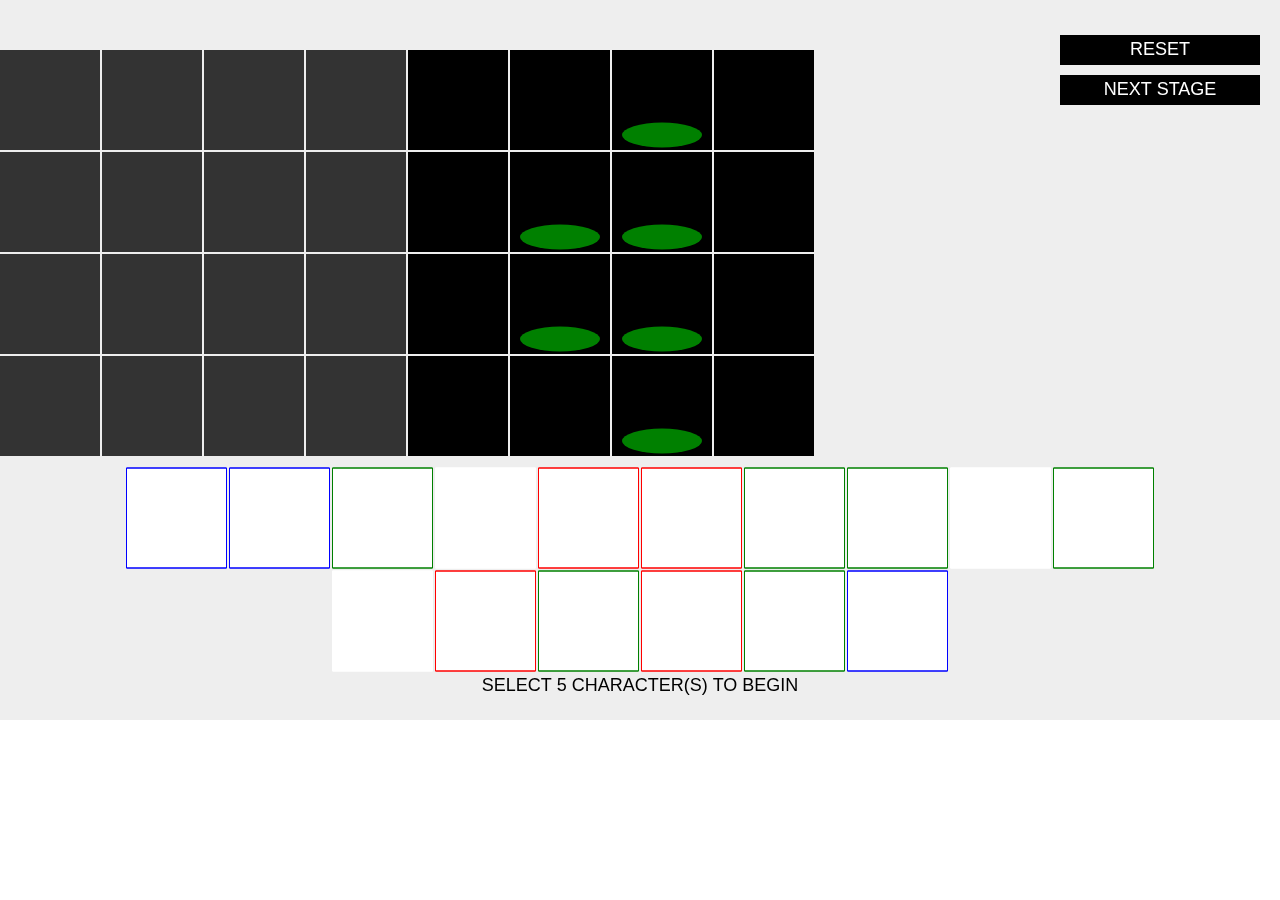
<file: eodeluxe/test.html>
﻿<!DOCTYPE html>
<html>
<head>
    <meta charset="utf-8" />
    <title>WIP</title>
    <style>
    	* { padding: 0; margin: 0; }
    	canvas { background: #eee; display: block; margin: 0 auto; }
    </style>
</head>
<body>    

<canvas id="myCanvas" width="1280" height="720"></canvas>

<script src="global.js"></script>
<script src="display.js"></script>
<script src="gameplay.js"></script>
<script src="main.js"></script>

</body>
</html>
</file>
<file: css/creative.css>
/*!
 * Start Bootstrap - Creative Bootstrap Theme (http://startbootstrap.com)
 * Code licensed under the Apache License v2.0.
 * For details, see http://www.apache.org/licenses/LICENSE-2.0.
 */

 @font-face {
    font-family: "curse_casualregular";
    src: url('../fonts/curse_casual-webfont.ttf') format('truetype');
    src: url('../fonts/curse_casual-webfont.woff2') format('woff2'),
         url('../fonts/curse_casual-webfont.woff') format('woff');
    font-weight: normal;
    font-style: normal;
}

html,
body {
    width: 100%;
    height: 100%;
	font-family: curse_casualregular;
}

hr {
    max-width: 150px;
    border-color: #09b9da;
    border-width: 3px;
}

hr.light {
    border-color: #fff;
}

a {
    color: #eec455;
    -webkit-transition: all .35s;
    -moz-transition: all .35s;
    transition: all .35s;
}

a:hover,
a:focus {
    color: #eb3812;
}

.portfolio-item a {
	text-decoration: none;
	color: #fff;
}

.portfolio-item .portfolio-link {
    opacity: 0.5;
}

.portfolio-item .portfolio-link:hover {
    opacity: 1;
}

h1 {
    font-family: "curse_casualregular";
	color: #eb3812;
	background-color: #fcfcfc;
}

h2,
h3,
h4,
h5,
h6 {
    font-family: "curse_casualregular";
}

p {
    margin-bottom: 20px;
    font-size: 20px;
    line-height: 1.5;
}

.full-height {
	max-height: 100%;
}

.bg-primary {
    background-color: #1c628e;
}

.bg-dark {
    color: #fff;
    background-color: #222;
}

.text-faded {
    color: rgba(255,255,255,.7);
}

footer {
    padding: 100px 0;
}

aside {
    padding: 50px 0;
}

.no-padding {
    padding: 0;
}

.navbar-default {
    border-color: #000,
   font-family: "curse_casualregular";
    background-color: #000;
    -webkit-transition: all .35s;
    -moz-transition: all .35s;
    transition: all .35s;
}

.navbar-default .navbar-header .navbar-brand {
    text-transform: uppercase;
    font-family: "curse_casualregular";
    font-weight: 700;
    color: #fff;
}

.navbar-default .navbar-header .navbar-brand:hover,
.navbar-default .navbar-header .navbar-brand:focus {
    color: #f64625;
}

.navbar-default .nav > li>a,
.navbar-default .nav>li>a:focus {
    text-transform: uppercase;
    font-size: 20px;
    font-weight: 700;
    color: #fff;
}

.navbar-default .nav > li>a:hover,
.navbar-default .nav>li>a:focus:hover {
    color: #fff;
}



@media(min-width:1024px) {
    .navbar-default .navbar-header .navbar-brand {
        color: #fff;
    }

    .navbar-default .navbar-header .navbar-brand:hover,
    .navbar-default .navbar-header .navbar-brand:focus {
        color: #fff;
    }

    .navbar-default .nav > li>a,
    .navbar-default .nav>li>a:focus {
        color: #fff;
    }

    .navbar-default .nav > li>a:hover,
    .navbar-default .nav>li>a:focus:hover {
        color: #f64625;
    }

    .navbar-default.affix {
        border-color: #FFF;
        background-color: #000;
    }

    .navbar-default.affix .navbar-header .navbar-brand {
        font-size: 25px;
        color: #fff;
    }

    .navbar-default.affix .navbar-header .navbar-brand:hover,
    .navbar-default.affix .navbar-header .navbar-brand:focus {
        color: #f64625;
    }

    .navbar-default.affix .nav > li>a,
    .navbar-default.affix .nav>li>a:focus {
        color: #fff;
    }

    .navbar-default.affix .nav > li>a:hover,
    .navbar-default.affix .nav>li>a:focus:hover {
        color: #f64625;
    }
}

section {
    position: relative;
    width: 100%;
    min-height: auto;
    text-align: center;
    color: #fff;
}

#portfolio {
    background-image: url(../img/header0.png);
    background-size: 100% 100%; 
	margin: 0;
}

#pro {
    background-image: url(../img/header1.png);
    background-size: 100% 100%; 
    margin: 0;
}

#perso {
    background-image: url(../img/header2.png);
    background-size: 100% 100%; 
    margin: 0;
}

#boardgames {
    background-image: url(../img/header3.png);
    background-size: 100% 100%; 
    margin: 0;
}

#multimedia {
    background-image: url(../img/header4.png);
    background-size: 100% 100%; 
    margin: 0;
}

#roleplaying {
    background-image: url(../img/header5.png);
    background-size: 100% 100%; 
    margin: 0;
}

section hr {
	border-color: #fff;
}

section .landing {
    position: relative;
	top: 20%;
    width: 100%;
    padding: 50px 15px;
    text-align: center;
}

section .landing.header-content-inner h1 {
    margin-top: 0;
    margin-bottom: 15px;
    text-transform: uppercase;
    font-weight: 700;
}

section .landing.header-content-inner hr {
    margin: 30px auto;
}

section .landing .header-content-inner p {
    margin-bottom: 50px;
    font-size: 16px;
    font-weight: 300;
    color: #000;
}

@media(min-width:1024px) {
    section {
        min-height: 100%;
    }

    section .landing.header-content-inner {
        margin-right: auto;
        margin-left: auto;
        max-width: 1000px;
    }

    section .landing .header-content-inner p {
        margin-right: auto;
        margin-left: auto;
        max-width: 100%;
        font-size: 18px;
    }
}

section .header-content {
    position: relative;
	top: 50%;
    width: 100%;
    padding: 100px 15px;
    text-align: center;
}

section .header-content .header-content-inner h1 {
    margin-top: 0;
    margin-bottom: 15px;
    text-transform: uppercase;
    font-weight: 700;
}

section .header-content .header-content-inner hr {
    margin: 30px auto;
}

section .header-content .header-content-inner p {
    margin-bottom: 50px;
    font-size: 16px;
    font-weight: 300;
    color: #000;
}

@media(min-width:1024px) {
    section {
        min-height: 100%;
    }

    section .header-content .header-content-inner {
        margin-right: auto;
        margin-left: auto;
        max-width: 1000px;
    }

    section .header-content .header-content-inner p {
        margin-right: auto;
        margin-left: auto;
        max-width: 100%;
        font-size: 18px;
    }
}

#footer {
	position: relative;
    text-align: center;
    background-image: url(../img/footer.png);
	background-repeat: repeat-x;
	background-color: #fff;
    font-family: "curse_casualregular";
	font-size: 18px;
}

.item-details {
	text-align: left;
}

.section-heading {
    margin-top: 0;
}

.service-box {
    margin: 50px auto 0;
    max-width: 400px;
}

@media(min-width:992px) {
    .service-box {
        margin: 20px auto 0;
    }
}

.service-box p {
    margin-bottom: 0;
}

.rounded-box {
    padding: 20px;
	max-width: 480px;
}

.rounded-left {
	background-position: center;
    -webkit-background-size: contain;
    -moz-background-size: contain;
    background-size: contain;
    -o-background-size: contain;
    background-image: url(../img/left.png);
	background-repeat: no-repeat;
    padding: 30px;
	min-height: 540px;
}

.rounded-right {
	background-position: center;
    -webkit-background-size: contain;
    -moz-background-size: contain;
    background-size: contain;
    -o-background-size: contain;
    background-image: url(../img/right.png);
	background-repeat: no-repeat;
    padding: 30px;
	min-height: 540px;
}

.portfolio-box {
    display: block;
    position: relative;
    margin: 0 auto;
    max-width: 650px;
}

.portfolio-box .portfolio-box-caption {
    display: block;
    position: absolute;
    bottom: 0;
    width: 100%;
    height: 100%;
    text-align: center;
    color: #fff;
    opacity: 0;
    background: rgba(240,95,64,.9);
    -webkit-transition: all .35s;
    -moz-transition: all .35s;
    transition: all .35s;
}

.portfolio-box .portfolio-box-caption .portfolio-box-caption-content {
    position: absolute;
    top: 50%;
    width: 100%;
    text-align: center;
    transform: translateY(-50%);
}

.portfolio-box .portfolio-box-caption .portfolio-box-caption-content .project-category,
.portfolio-box .portfolio-box-caption .portfolio-box-caption-content .project-name {
    padding: 0 15px;
    font-family: "curse_casualregular";
}

.portfolio-box .portfolio-box-caption .portfolio-box-caption-content .project-category {
    text-transform: uppercase;
    font-size: 15px;
    font-weight: 600;
}

.portfolio-box .portfolio-box-caption .portfolio-box-caption-content .project-name {
    font-size: 18px;
}

.portfolio-box:hover .portfolio-box-caption {
    opacity: 1;
}

@media(min-width:1024px) {
    .portfolio-box .portfolio-box-caption .portfolio-box-caption-content .project-category {
        font-size: 24px;
    }

    .portfolio-box .portfolio-box-caption .portfolio-box-caption-content .project-name {
        font-size: 30px;
    }
}

.call-to-action h2 {
    margin: 0 auto 20px;
}

.text-primary {
    color: #1c628e;
}

.no-gutter > [class*=col-] {
    padding-right: 0;
    padding-left: 0;
}

.icon-large {
	padding: 10px;
	margin-top: 5px;
	margin-bottom: 15px;
}

.img-centered {
    margin: 0 auto;
	padding: 10px;
}

.btn-default {
    border-color: #fff;
    color: #222;
    background-color: #fff;
    -webkit-transition: all .35s;
    -moz-transition: all .35s;
    transition: all .35s;
}

.btn-default:hover,
.btn-default:focus,
.btn-default.focus,
.btn-default:active,
.btn-default.active,
.open > .dropdown-toggle.btn-default {
    border-color: #ededed;
    color: #222;
    background-color: #f2f2f2;
}

.btn-default:active,
.btn-default.active,
.open > .dropdown-toggle.btn-default {
    background-image: none;
}

.btn-default.disabled,
.btn-default[disabled],
fieldset[disabled] .btn-default,
.btn-default.disabled:hover,
.btn-default[disabled]:hover,
fieldset[disabled] .btn-default:hover,
.btn-default.disabled:focus,
.btn-default[disabled]:focus,
fieldset[disabled] .btn-default:focus,
.btn-default.disabled.focus,
.btn-default[disabled].focus,
fieldset[disabled] .btn-default.focus,
.btn-default.disabled:active,
.btn-default[disabled]:active,
fieldset[disabled] .btn-default:active,
.btn-default.disabled.active,
.btn-default[disabled].active,
fieldset[disabled] .btn-default.active {
    border-color: #fff;
    background-color: #fff;
}

.btn-default .badge {
    color: #fff;
    background-color: #222;
}

.btn-primary {
    border-color: #1c628e;
    color: #fff;
    background-color: #1c628e;
    -webkit-transition: all .35s;
    -moz-transition: all .35s;
    transition: all .35s;
}

.btn-primary:hover,
.btn-primary:focus,
.btn-primary.focus,
.btn-primary:active,
.btn-primary.active,
.open > .dropdown-toggle.btn-primary {
    border-color: #ed431f;
    color: #fff;
    background-color: #ee4b28;
}

.btn-left {
    border-color: #f64625;
    color: #000;
    background-color: #fff;
    -webkit-transition: all .35s;
    -moz-transition: all .35s;
    transition: all .35s;
}

.btn-left:hover,
.btn-left:focus,
.btn-left.focus,
.btn-left:active,
.btn-left.active,
.open > .dropdown-toggle.btn-left {
    border-color: #000000;
    color: #fff;
    background-color: #000000;
}

.btn-right {
    border-color: #09b9da;
    color: #000;
    background-color: #fff;
    -webkit-transition: all .35s;
    -moz-transition: all .35s;
    transition: all .35s;
}

.btn-right:hover,
.btn-right:focus,
.btn-right.focus,
.btn-right:active,
.btn-right.active,
.open > .dropdown-toggle.btn-right {
    border-color: #000000;
    color: #fff;
    background-color: #000000;
}

.btn-primary:active,
.btn-primary.active,
.open > .dropdown-toggle.btn-primary {
    background-image: none;
}

.btn-primary.disabled,
.btn-primary[disabled],
fieldset[disabled] .btn-primary,
.btn-primary.disabled:hover,
.btn-primary[disabled]:hover,
fieldset[disabled] .btn-primary:hover,
.btn-primary.disabled:focus,
.btn-primary[disabled]:focus,
fieldset[disabled] .btn-primary:focus,
.btn-primary.disabled.focus,
.btn-primary[disabled].focus,
fieldset[disabled] .btn-primary.focus,
.btn-primary.disabled:active,
.btn-primary[disabled]:active,
fieldset[disabled] .btn-primary:active,
.btn-primary.disabled.active,
.btn-primary[disabled].active,
fieldset[disabled] .btn-primary.active {
    border-color: #1c628e;
    background-color: #1c628e;
}

.btn-primary .badge {
    color: #1c628e;
    background-color: #fff;
}

.btn {
    border: 0;
    border-radius: 300px;
    text-transform: uppercase;
    font-family: "curse_casualregular";
    font-weight: 700;
}

.btn-xl {
    padding: 10px;
}

.pop-up {
	padding-top: 50px;
}

.footer_text {
    font-family: "curse_casualregular";
    color: rgba(0,0,0,.6);
}

::-moz-selection {
    text-shadow: none;
    color: #fff;
    background: #222;
}

::selection {
    text-shadow: none;
    color: #fff;
    background: #222;
}

img::selection {
    color: #fff;
    background: 0 0;
}

img::-moz-selection {
    color: #fff;
    background: 0 0;
}

.img-hover {
    display: none;
}

#img-tdf:hover .img-initial {
  display: none;
}

#img-tdf:hover .img-hover {
  display: block;
}

body {
    webkit-tap-highlight-color: #222;
}

html {
    background-color: #000000;
}
</file>
